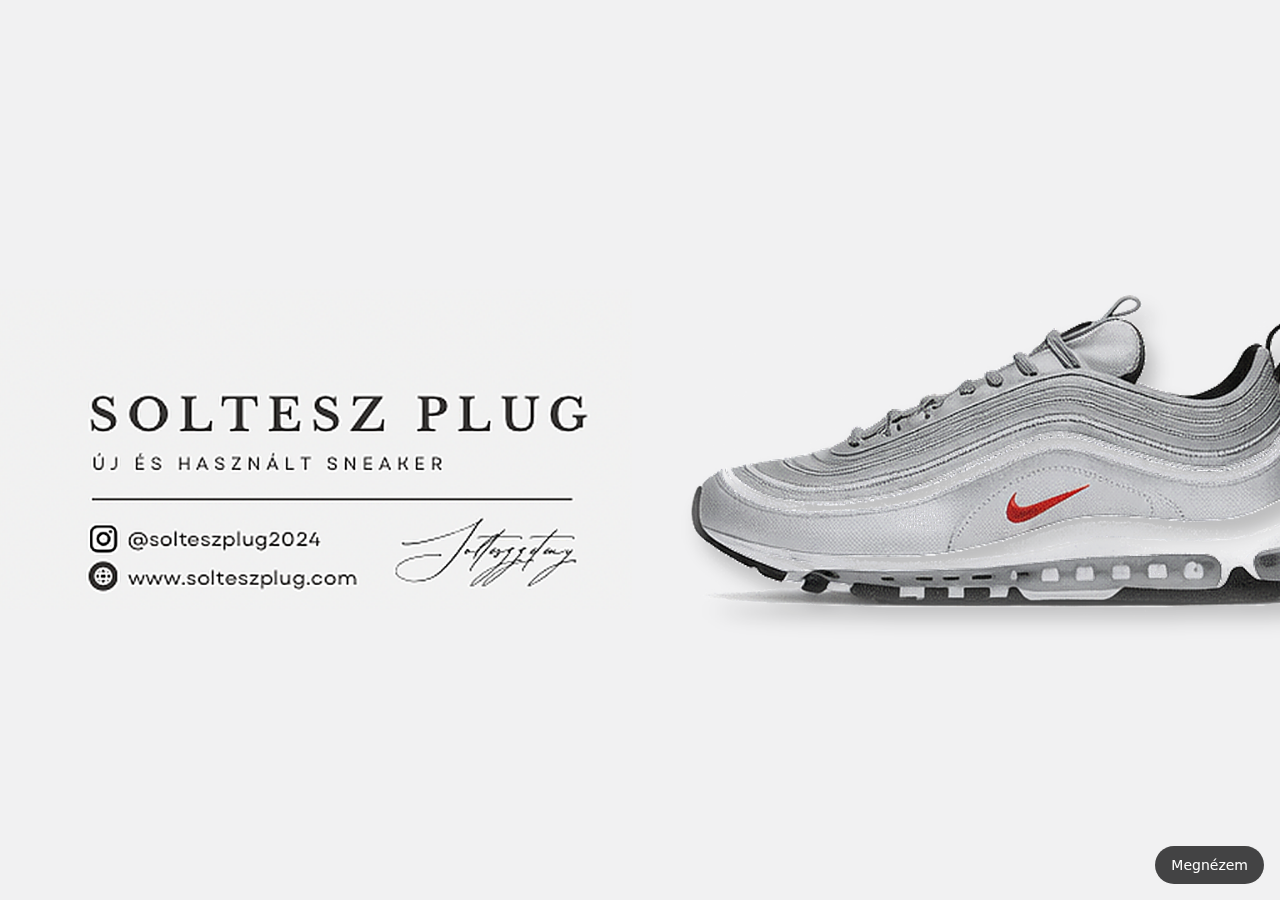
<file: index.html>
<!doctype html>
<html lang="hu">

<head>
    <meta charset="utf-8" />
    <meta name="viewport" content="width=device-width, initial-scale=1" />
    <title>Soltesz Plug</title>
    <style>
        html,
        body {
            height: 100%;
            margin: 0;
        }

        .hero {
            width: 100vw;
            height: 100vh;
            overflow: hidden;
            background: #f5f5f5;
        }

        .hero img {
            width: 100%;
            height: 100%;
            object-fit: cover;
            object-position: center;
            display: block;
        }

        /* Jobb alsó sarok link */
        .corner-link {
            position: fixed;
            right: 16px;
            bottom: 16px;
            z-index: 9999;

            padding: 12px 16px;
            border-radius: 999px;

            background: rgba(0, 0, 0, 0.72);
            color: #fff;
            text-decoration: none;
            font-family: system-ui, -apple-system, Segoe UI, Roboto, Arial, sans-serif;
            font-size: 14px;
            line-height: 1;

            backdrop-filter: blur(6px);
            -webkit-backdrop-filter: blur(6px);
        }

        .corner-link:hover {
            background: rgba(0, 0, 0, 0.85);
        }

        .corner-link:active {
            transform: translateY(1px);
        }

        /* Mobilon kicsit kisebb */
        @media (max-width: 480px) {
            .corner-link {
                right: 12px;
                bottom: 12px;
                padding: 10px 14px;
                font-size: 13px;
            }
        }
    </style>
</head>

<body>

    <a class="corner-link" href="fooldal.html">
        Megnézem
    </a>
    <div class="hero">
        <picture>
            <!-- Desktop / laptop -->
            <source media="(min-width: 1024px)" srcset="Image/laptop.png">

            <!-- Tablet -->
            <source media="(min-width: 768px)" srcset="Image/tabletes.png">

            <!-- Mobile (fallback) -->
            <img src="Image/bevezetos.png" alt="Soltesz Plug">
        </picture>
    </div>
</body>

</html>
</file>
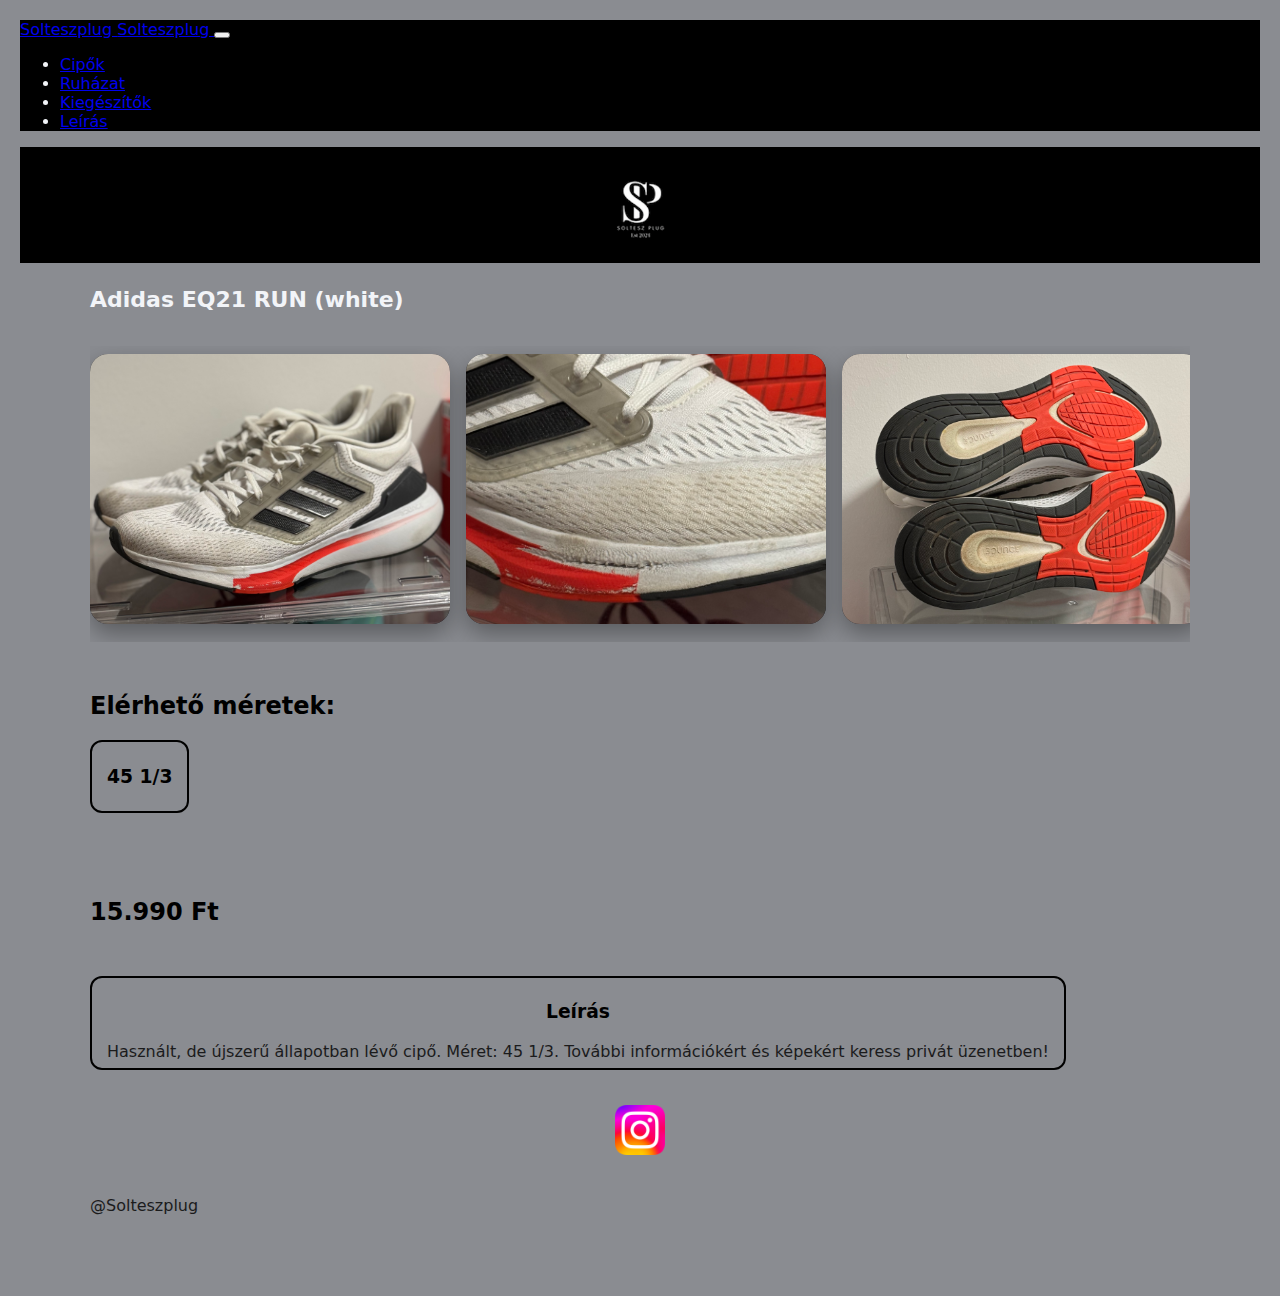
<file: adidas.html>
<html lang="en">

<head>
    <meta charset="UTF-8">
    <meta name="viewport" content="width=device-width, initial-scale=1.0">
    <title>Document</title>
    <link href="https://cdn.jsdelivr.net/npm/bootstrap@5.1.3/dist/css/bootstrap.min.css" rel="stylesheet"
        integrity="sha384-1BmE4kWBq78iYhFldvKuhfTAU6auU8tT94WrHftjDbrCEXSU1oBoqyl2QvZ6jIW3" crossorigin="anonymous">
    <link rel="stylesheet" href="balenci2.css">

    <style>
        :root {
            --gap: 16px;
            --card-radius: 18px;
        }

        body {
            margin: 0;
            font-family: system-ui, -apple-system, Segoe UI, Roboto, Arial, sans-serif;
            background: #8a8c91;
            color: #f2f4f8;
        }

        header {
            padding: 24px 18px 10px;
            max-width: 1100px;
            margin: 0 auto;
        }

        h1 {
            margin: 0 0 6px;
            font-size: 22px;
            font-weight: 700;
        }

        p {
            margin: 0;
            opacity: 0.8;
            line-height: 1.4;
        }

        /* A görgethető sáv */
        .scroller-wrap {
            max-width: 1100px;
            margin: 0 auto;
            padding: 18px;
        }

        .scroller {
            display: flex;
            gap: var(--gap);
            overflow-x: auto;
            padding: 8px 6px 18px;
            scroll-snap-type: x mandatory;
            -webkit-overflow-scrolling: touch;
            scrollbar-width: thin;
        }

        .scroller::-webkit-scrollbar {
            height: 10px;
        }

        .scroller::-webkit-scrollbar-thumb {
            background: rgba(255, 255, 255, .18);
            border-radius: 999px;
        }

        /* Képkártya */
        .card {
            flex: 0 0 auto;
            width: min(78vw, 360px);
            overflow: visible;
            aspect-ratio: 4 / 3;
            border-radius: var(--card-radius);
            overflow: hidden;
            position: relative;
            scroll-snap-align: start;
            background: #1b1f2a;
            box-shadow: 0 10px 25px rgba(0, 0, 0, .35);
        }

        .card img {
            width: 100%;
            height: 100%;
            object-fit: cover;
            display: block;
        }

        .desc-box {
            margin-top: 16px;
            border: 4px solid #111;
            padding: 16px;
            min-height: 180px;
            background: rgba(255, 255, 255, 0.08);
            /* ha szürke háttérre kell */
            color: #111;

        }

        /* Felirat (opcionális) */
        .caption {
            position: absolute;
            left: 12px;
            right: 12px;
            bottom: 12px;
            padding: 10px 12px;
            border-radius: 14px;
            background: linear-gradient(180deg, rgba(0, 0, 0, .0), rgba(0, 0, 0, .55));
            backdrop-filter: blur(6px);
            font-size: 14px;
            line-height: 1.25;
        }

        /* Kis segéd sor (nyilak) */
        .hint {
            max-width: 1100px;
            margin: 0 auto;
            padding: 0 18px 26px;
            opacity: .75;
            font-size: 13px;
        }

        /* “Lélegző” szél, hogy ne tapadjon */
        .scroller:before,
        .scroller:after {
            content: "";
            flex: 0 0 6px;
        }
    </style>
</head>

<body>
    <nav class="navbar navbar-expand-lg navbar-dark bg-brown" style="background-color: black">
        <div class="container">
            <a class="navbar-brand position-absolute top-50 start-50 translate-middle" href="#Termékek">
                Solteszplug
            </a>
            <a class="navbar-brand position-absolute top-50 start-50 translate-middle" href="fooldal.html">
                Solteszplug
            </a>
            <button class="navbar-toggler" type="button" data-bs-toggle="collapse" data-bs-target="#menu"
                aria-controls="menu" aria-expanded="false" aria-label="Menü megnyitása">
                <span class="navbar-toggler-icon"></span>
            </button>

            <div class="collapse navbar-collapse" id="menu">
                <ul class="navbar-nav me-auto mb-2 mb-lg-0">
                    <li class="nav-item"><a class="nav-link" href="#Cipők">Cipők</a></li>
                    <li class="nav-item"><a class="nav-link" href="#ruha">Ruházat</a></li>
                    <li class="nav-item"><a class="nav-link" href="#kieg">Kiegészítők</a></li>
                    <li class="nav-item"><a class="nav-link" href="#leiras">Leírás</a></li>

                </ul>
            </div>
        </div>
    </nav>

    <div class="borito">
        <img src="Image/logo5.png" alt="logo">
    </div>

    <header>
        <h1>Adidas EQ21 RUN (white)</h1>
    </header>

    <div class="scroller-wrap">
        <div class="scroller">
            <div class="card">
                <a href=""><img src="Image/IMG_69.jpeg" alt="Kép 1"></a>
            </div>

            <div class="card">
                <img src="Image/IMG_67.jpeg" alt="Kép 2">
            </div>

            <div class="card">
                <img src="Image/IMG_66.jpeg" alt="Kép 2">
            </div>

            <div class="card">
                <img src="Image/IMG_65.jpeg" alt="Kép 2">
            </div>
        </div> <!-- /scroller -->

        <div id="leiras">
            <h2 class="meretezes">Elérhető méretek:</h2>
            <div class="container">
                <div class="meretek">
                    <h3>45 1/3</h3>
                </div>
            </div>
        </div>

        <h2 class="meretezes">15.990 Ft</h2>

        <div id="leiras">
            <h2 class="meretezes"></h2>
            <div class="container">
                <div class="meretek">
                    <h3>Leírás</h3>
                    <p>Használt, de újszerű állapotban lévő cipő. Méret: 45 1/3.
                        További információkért és képekért keress privát üzenetben!</p>
                </div>
                <divn class="row">
                    <div class="col-6 col-md-4 col-lg-3">
                        <div class="logos">
                            <a href="https://www.instagram.com/direct/t/17844294306080733">
                                <img src="Image/Instagram.svg.png" alt="instagram link">
                            </a>
                        </div>
                    </div>

                    <div class="col-6 col-md-4 col-lg-3">
                        <div class="nevek">
                            <p>@Solteszplug</p>


                        </div>
                    </div>

            </div>

        </div>
    </div>
    <script src="https://cdn.jsdelivr.net/npm/bootstrap@5.1.3/dist/js/bootstrap.bundle.min.js"
        integrity="sha384-ka7Sk0Gln4gmtz2MlQnikT1wXgYsOg+OMhuP+IlRH9sENBO0LRn5q+8nbTov4+1p"
        crossorigin="anonymous"></script>
</body>

</html>
</file>
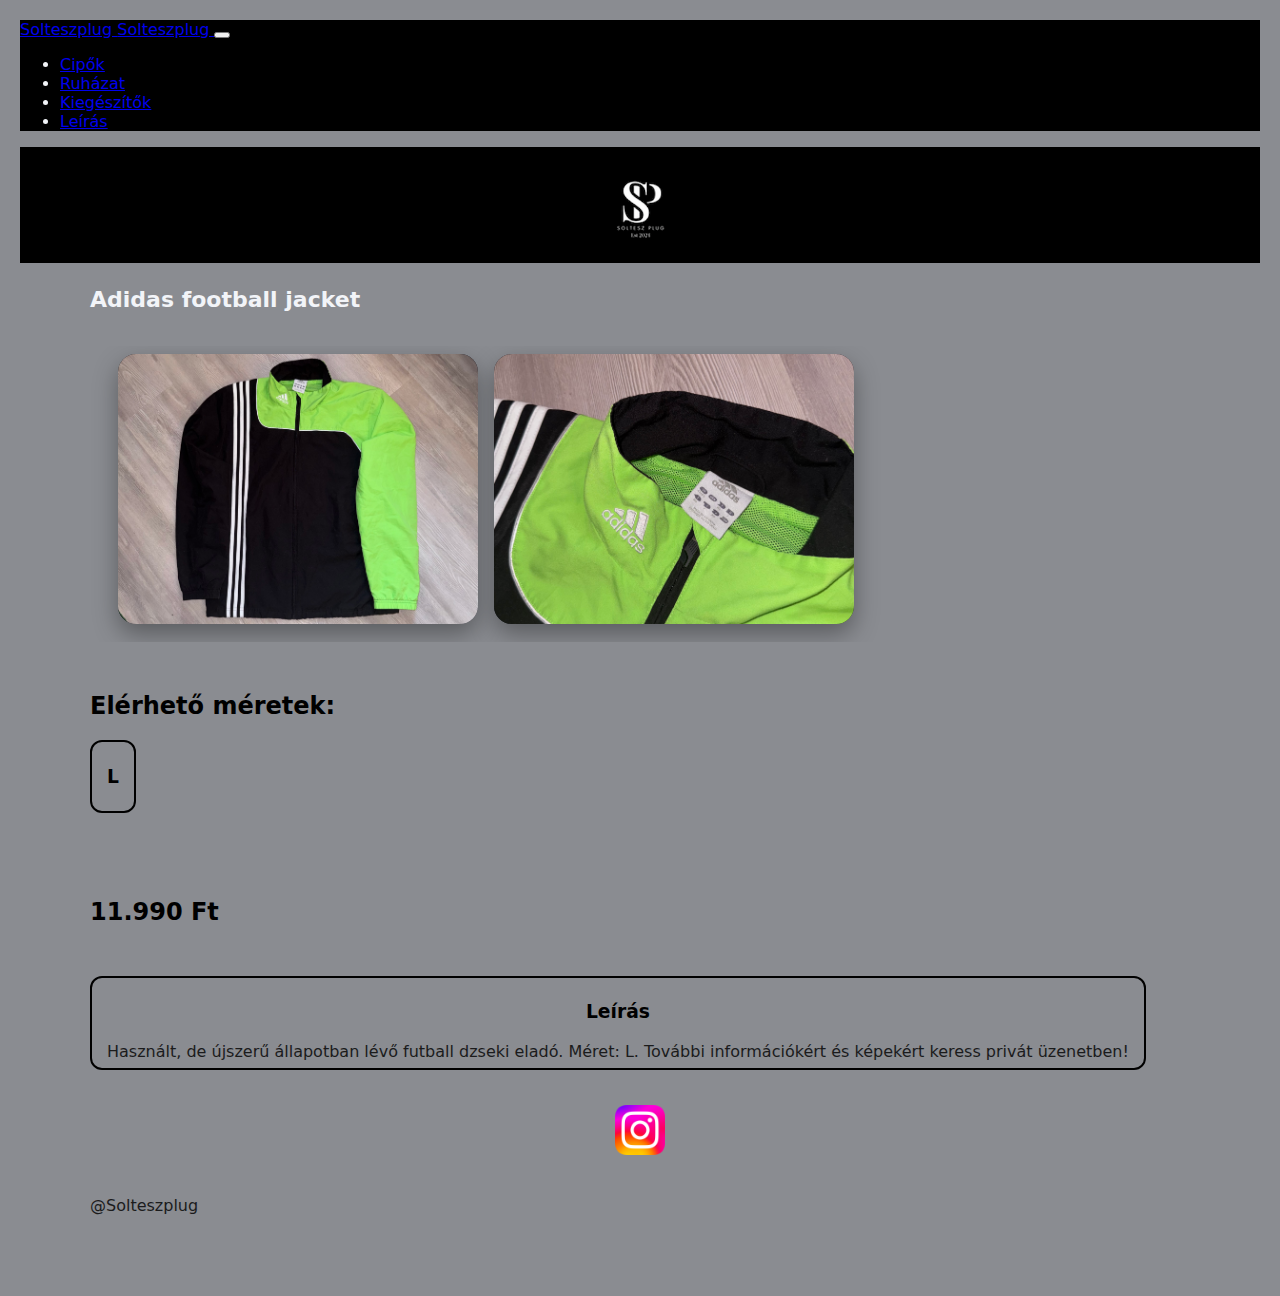
<file: adidas2.html>
<html lang="en">

<head>
    <meta charset="UTF-8">
    <meta name="viewport" content="width=device-width, initial-scale=1.0">
    <title>Document</title>
    <link href="https://cdn.jsdelivr.net/npm/bootstrap@5.1.3/dist/css/bootstrap.min.css" rel="stylesheet"
        integrity="sha384-1BmE4kWBq78iYhFldvKuhfTAU6auU8tT94WrHftjDbrCEXSU1oBoqyl2QvZ6jIW3" crossorigin="anonymous">
    <link rel="stylesheet" href="adidas2.css">

    <style>
        :root {
            --gap: 16px;
            --card-radius: 18px;
        }

        body {
            margin: 0;
            font-family: system-ui, -apple-system, Segoe UI, Roboto, Arial, sans-serif;
            background: #8a8c91;
            color: #f2f4f8;
        }

        header {
            padding: 24px 18px 10px;
            max-width: 1100px;
            margin: 0 auto;
        }

        h1 {
            margin: 0 0 6px;
            font-size: 22px;
            font-weight: 700;
        }

        p {
            margin: 0;
            opacity: 0.8;
            line-height: 1.4;
        }

        /* A görgethető sáv */
        .scroller-wrap {
            max-width: 1100px;
            margin: 0 auto;
            padding: 18px;
        }

        .scroller {
            display: flex;
            gap: var(--gap);
            overflow-x: auto;
            padding: 8px 6px 18px;
            scroll-snap-type: x mandatory;
            -webkit-overflow-scrolling: touch;
            scrollbar-width: thin;
        }

        .scroller::-webkit-scrollbar {
            height: 10px;
        }

        .scroller::-webkit-scrollbar-thumb {
            background: rgba(255, 255, 255, .18);
            border-radius: 999px;
        }

        /* Képkártya */
        .card {
            flex: 0 0 auto;
            width: min(78vw, 360px);
            overflow: visible;
            aspect-ratio: 4 / 3;
            border-radius: var(--card-radius);
            overflow: hidden;
            position: relative;
            scroll-snap-align: start;
            background: #1b1f2a;
            box-shadow: 0 10px 25px rgba(0, 0, 0, .35);
        }

        .card img {
            width: 100%;
            height: 100%;
            object-fit: cover;
            display: block;
        }

        .desc-box {
            margin-top: 16px;
            border: 4px solid #111;
            padding: 16px;
            min-height: 180px;
            background: rgba(255, 255, 255, 0.08);
            /* ha szürke háttérre kell */
            color: #111;

        }

        /* Felirat (opcionális) */
        .caption {
            position: absolute;
            left: 12px;
            right: 12px;
            bottom: 12px;
            padding: 10px 12px;
            border-radius: 14px;
            background: linear-gradient(180deg, rgba(0, 0, 0, .0), rgba(0, 0, 0, .55));
            backdrop-filter: blur(6px);
            font-size: 14px;
            line-height: 1.25;
        }

        /* Kis segéd sor (nyilak) */
        .hint {
            max-width: 1100px;
            margin: 0 auto;
            padding: 0 18px 26px;
            opacity: .75;
            font-size: 13px;
        }

        /* “Lélegző” szél, hogy ne tapadjon */
        .scroller:before,
        .scroller:after {
            content: "";
            flex: 0 0 6px;
        }
    </style>
</head>

<body>
    <nav class="navbar navbar-expand-lg navbar-dark bg-brown" style="background-color: black">
        <div class="container">
            <a class="navbar-brand position-absolute top-50 start-50 translate-middle" href="#Termékek">
                Solteszplug
            </a>
            <a class="navbar-brand position-absolute top-50 start-50 translate-middle" href="fooldal.html">
                Solteszplug
            </a>
            <button class="navbar-toggler" type="button" data-bs-toggle="collapse" data-bs-target="#menu"
                aria-controls="menu" aria-expanded="false" aria-label="Menü megnyitása">
                <span class="navbar-toggler-icon"></span>
            </button>

            <div class="collapse navbar-collapse" id="menu">
                <ul class="navbar-nav me-auto mb-2 mb-lg-0">
                    <li class="nav-item"><a class="nav-link" href="#Cipők">Cipők</a></li>
                    <li class="nav-item"><a class="nav-link" href="#ruha">Ruházat</a></li>
                    <li class="nav-item"><a class="nav-link" href="#kieg">Kiegészítők</a></li>
                    <li class="nav-item"><a class="nav-link" href="#leiras">Leírás</a></li>

                </ul>
            </div>
        </div>
    </nav>

    <div class="borito">
        <img src="Image/logo5.png" alt="logo">
    </div>

    <header>
        <h1>Adidas football jacket</h1>
    </header>

    <div class="scroller-wrap">
        <div class="scroller">
            <div class="card">
                <a href=""><img src="Image/IMG_6405.jpeg" alt="Kép 1"></a>
            </div>

            <div class="card">
                <img src="Image/IMG_6406.jpeg" alt="Kép 2">
            </div>
        </div> <!-- /scroller -->

        <div id="leiras">
            <h2 class="meretezes">Elérhető méretek:</h2>
            <div class="container">
                <div class="meretek">
                    <h3>L</h3>
                </div>
            </div>
        </div>

        <h2 class="meretezes">11.990 Ft</h2>

        <div id="leiras">
            <h2 class="meretezes"></h2>
            <div class="container">
                <div class="meretek">
                    <h3>Leírás</h3>
                    <p>Használt, de újszerű állapotban lévő futball dzseki eladó. Méret: L. További információkért és képekért keress privát üzenetben!</p>
                </div>
                <divn class="row">
                    <div class="col-6 col-md-4 col-lg-3">
                        <div class="logos">
                            <a href="https://www.instagram.com/direct/t/17844294306080733">
                                <img src="Image/Instagram.svg.png" alt="instagram link">
                            </a>
                        </div>
                    </div>

                    <div class="col-6 col-md-4 col-lg-3">
                        <div class="nevek">
                            <p>@Solteszplug</p>


                        </div>
                    </div>

            </div>

        </div>
    </div>
    <script src="https://cdn.jsdelivr.net/npm/bootstrap@5.1.3/dist/js/bootstrap.bundle.min.js"
        integrity="sha384-ka7Sk0Gln4gmtz2MlQnikT1wXgYsOg+OMhuP+IlRH9sENBO0LRn5q+8nbTov4+1p"
        crossorigin="anonymous"></script>
</body>

</html>
</html>
</file>
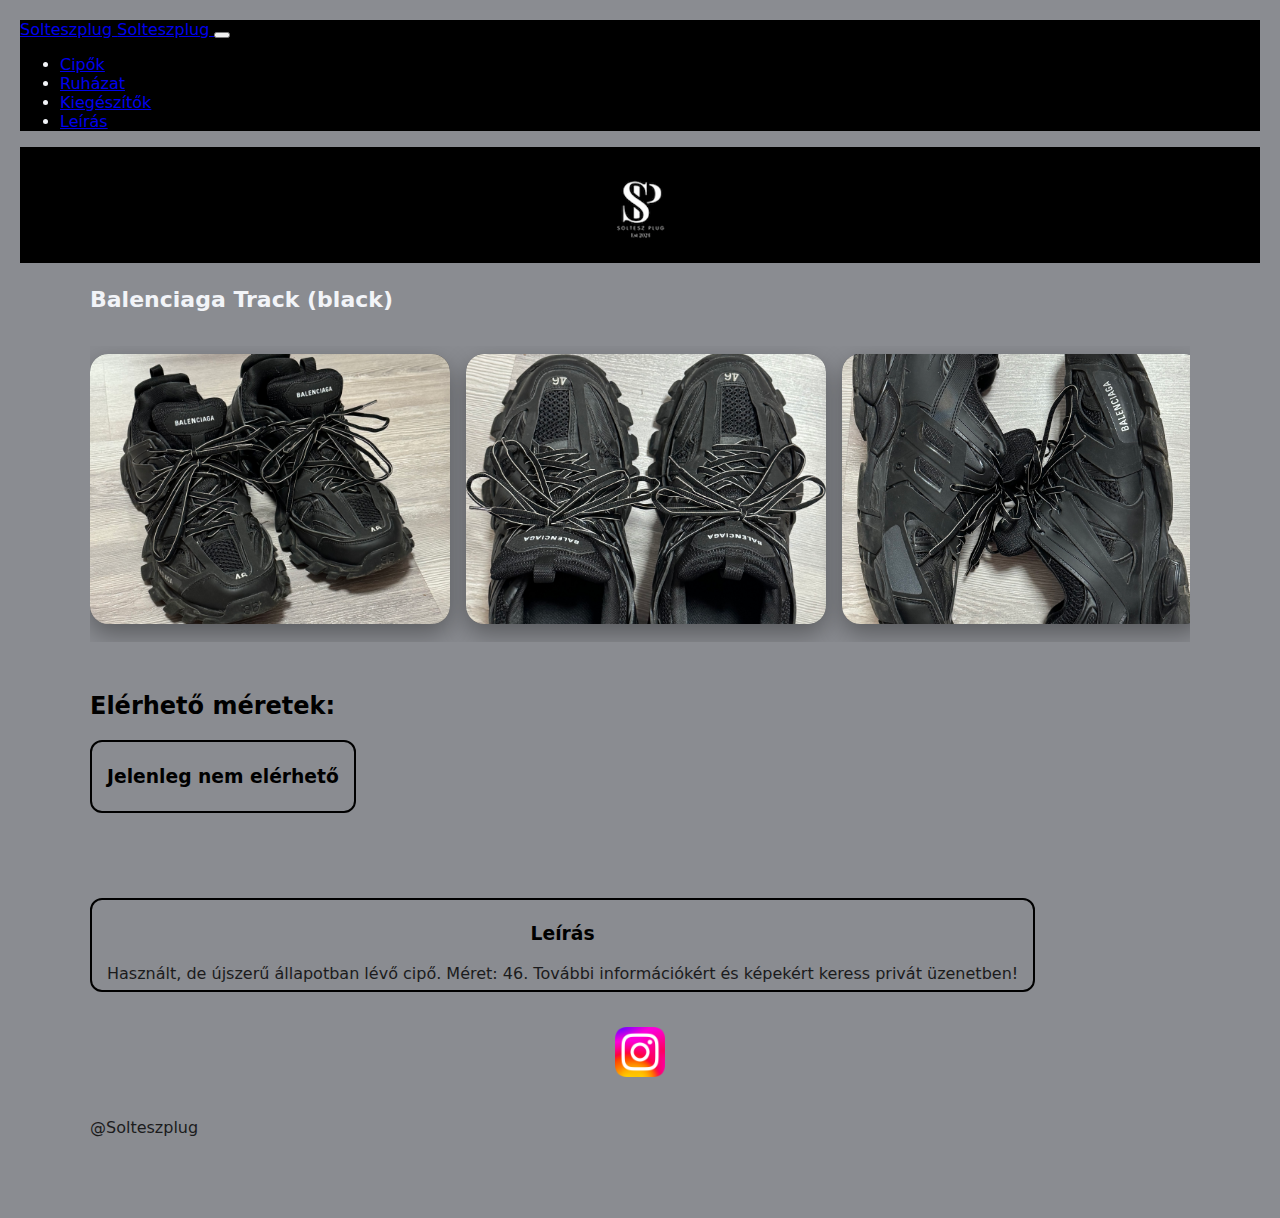
<file: balenciaga.html>
<html lang="en">

<head>
    <meta charset="UTF-8">
    <meta name="viewport" content="width=device-width, initial-scale=1.0">
    <title>Document</title>
    <link href="https://cdn.jsdelivr.net/npm/bootstrap@5.1.3/dist/css/bootstrap.min.css" rel="stylesheet"
        integrity="sha384-1BmE4kWBq78iYhFldvKuhfTAU6auU8tT94WrHftjDbrCEXSU1oBoqyl2QvZ6jIW3" crossorigin="anonymous">
    <link rel="stylesheet" href="balenci.css">

    <style>
        :root {
            --gap: 16px;
            --card-radius: 18px;
        }

        body {
            margin: 0;
            font-family: system-ui, -apple-system, Segoe UI, Roboto, Arial, sans-serif;
            background: #8a8c91;
            color: #f2f4f8;
        }

        header {
            padding: 24px 18px 10px;
            max-width: 1100px;
            margin: 0 auto;
        }

        h1 {
            margin: 0 0 6px;
            font-size: 22px;
            font-weight: 700;
        }

        p {
            margin: 0;
            opacity: 0.8;
            line-height: 1.4;
        }

        /* A görgethető sáv */
        .scroller-wrap {
            max-width: 1100px;
            margin: 0 auto;
            padding: 18px;
        }

        .scroller {
            display: flex;
            gap: var(--gap);
            overflow-x: auto;
            padding: 8px 6px 18px;
            scroll-snap-type: x mandatory;
            -webkit-overflow-scrolling: touch;
            scrollbar-width: thin;
        }

        .scroller::-webkit-scrollbar {
            height: 10px;
        }

        .scroller::-webkit-scrollbar-thumb {
            background: rgba(255, 255, 255, .18);
            border-radius: 999px;
        }

        /* Képkártya */
        .card {
            flex: 0 0 auto;
            width: min(78vw, 360px);
            overflow: visible;
            aspect-ratio: 4 / 3;
            border-radius: var(--card-radius);
            overflow: hidden;
            position: relative;
            scroll-snap-align: start;
            background: #1b1f2a;
            box-shadow: 0 10px 25px rgba(0, 0, 0, .35);
        }

        .card img {
            width: 100%;
            height: 100%;
            object-fit: cover;
            display: block;
        }

        .desc-box {
            margin-top: 16px;
            border: 4px solid #111;
            padding: 16px;
            min-height: 180px;
            background: rgba(255, 255, 255, 0.08);
            /* ha szürke háttérre kell */
            color: #111;

        }

        /* Felirat (opcionális) */
        .caption {
            position: absolute;
            left: 12px;
            right: 12px;
            bottom: 12px;
            padding: 10px 12px;
            border-radius: 14px;
            background: linear-gradient(180deg, rgba(0, 0, 0, .0), rgba(0, 0, 0, .55));
            backdrop-filter: blur(6px);
            font-size: 14px;
            line-height: 1.25;
        }

        /* Kis segéd sor (nyilak) */
        .hint {
            max-width: 1100px;
            margin: 0 auto;
            padding: 0 18px 26px;
            opacity: .75;
            font-size: 13px;
        }

        /* “Lélegző” szél, hogy ne tapadjon */
        .scroller:before,
        .scroller:after {
            content: "";
            flex: 0 0 6px;
        }
    </style>
</head>

<body>
    <nav class="navbar navbar-expand-lg navbar-dark bg-brown" style="background-color: black">
        <div class="container">
            <a class="navbar-brand position-absolute top-50 start-50 translate-middle" href="#Termékek">
                Solteszplug
            </a>
            <a class="navbar-brand position-absolute top-50 start-50 translate-middle" href="fooldal.html">
                Solteszplug
            </a>
            <button class="navbar-toggler" type="button" data-bs-toggle="collapse" data-bs-target="#menu"
                aria-controls="menu" aria-expanded="false" aria-label="Menü megnyitása">
                <span class="navbar-toggler-icon"></span>
            </button>

            <div class="collapse navbar-collapse" id="menu">
                <ul class="navbar-nav me-auto mb-2 mb-lg-0">
                    <li class="nav-item"><a class="nav-link" href="#Cipők">Cipők</a></li>
                    <li class="nav-item"><a class="nav-link" href="#ruha">Ruházat</a></li>
                    <li class="nav-item"><a class="nav-link" href="#kieg">Kiegészítők</a></li>
                    <li class="nav-item"><a class="nav-link" href="#leiras">Leírás</a></li>

                </ul>
            </div>
        </div>
    </nav>

    <div class="borito">
        <img src="Image/logo5.png" alt="logo">
    </div>

    <header>
        <h1>Balenciaga Track (black)</h1>
    </header>

    <div class="scroller-wrap">
        <div class="scroller">
            <div class="card">
                <a href=""><img src="Image/IMG_605.jpeg" alt="Kép 1"></a>
            </div>

            <div class="card">
                <img src="Image/IMG_6053.jpeg" alt="Kép 2">
            </div>

            <div class="card">
                <img src="Image/IMG_6054.jpeg" alt="Kép 2">
            </div>
        </div> <!-- /scroller -->

        <div id="leiras">
            <h2 class="meretezes">Elérhető méretek:</h2>
            <div class="container">
                <div class="meretek">
                    <h3>Jelenleg nem elérhető</h3>
                </div>
            </div>
        </div>

        <div id="leiras">
            <h2 class="meretezes"></h2>
            <div class="container">
                <div class="meretek">
                    <h3>Leírás</h3>
                    <p>Használt, de újszerű állapotban lévő cipő. Méret: 46.
                        További információkért és képekért keress privát üzenetben!</p>
                </div>
                <divn class="row">
                    <div class="col-6 col-md-4 col-lg-3">
                        <div class="logos">
                            <a href="https://www.instagram.com/direct/t/17844294306080733">
                                <img src="Image/Instagram.svg.png" alt="instagram link">
                            </a>
                        </div>
                    </div>

                    <div class="col-6 col-md-4 col-lg-3">
                        <div class="nevek">
                            <p>@Solteszplug</p>


                        </div>
                    </div>
                </div>
            </div>

        </div>
    </div>
    <script src="https://cdn.jsdelivr.net/npm/bootstrap@5.1.3/dist/js/bootstrap.bundle.min.js"
        integrity="sha384-ka7Sk0Gln4gmtz2MlQnikT1wXgYsOg+OMhuP+IlRH9sENBO0LRn5q+8nbTov4+1p"
        crossorigin="anonymous"></script>
</body>

</html>
</file>
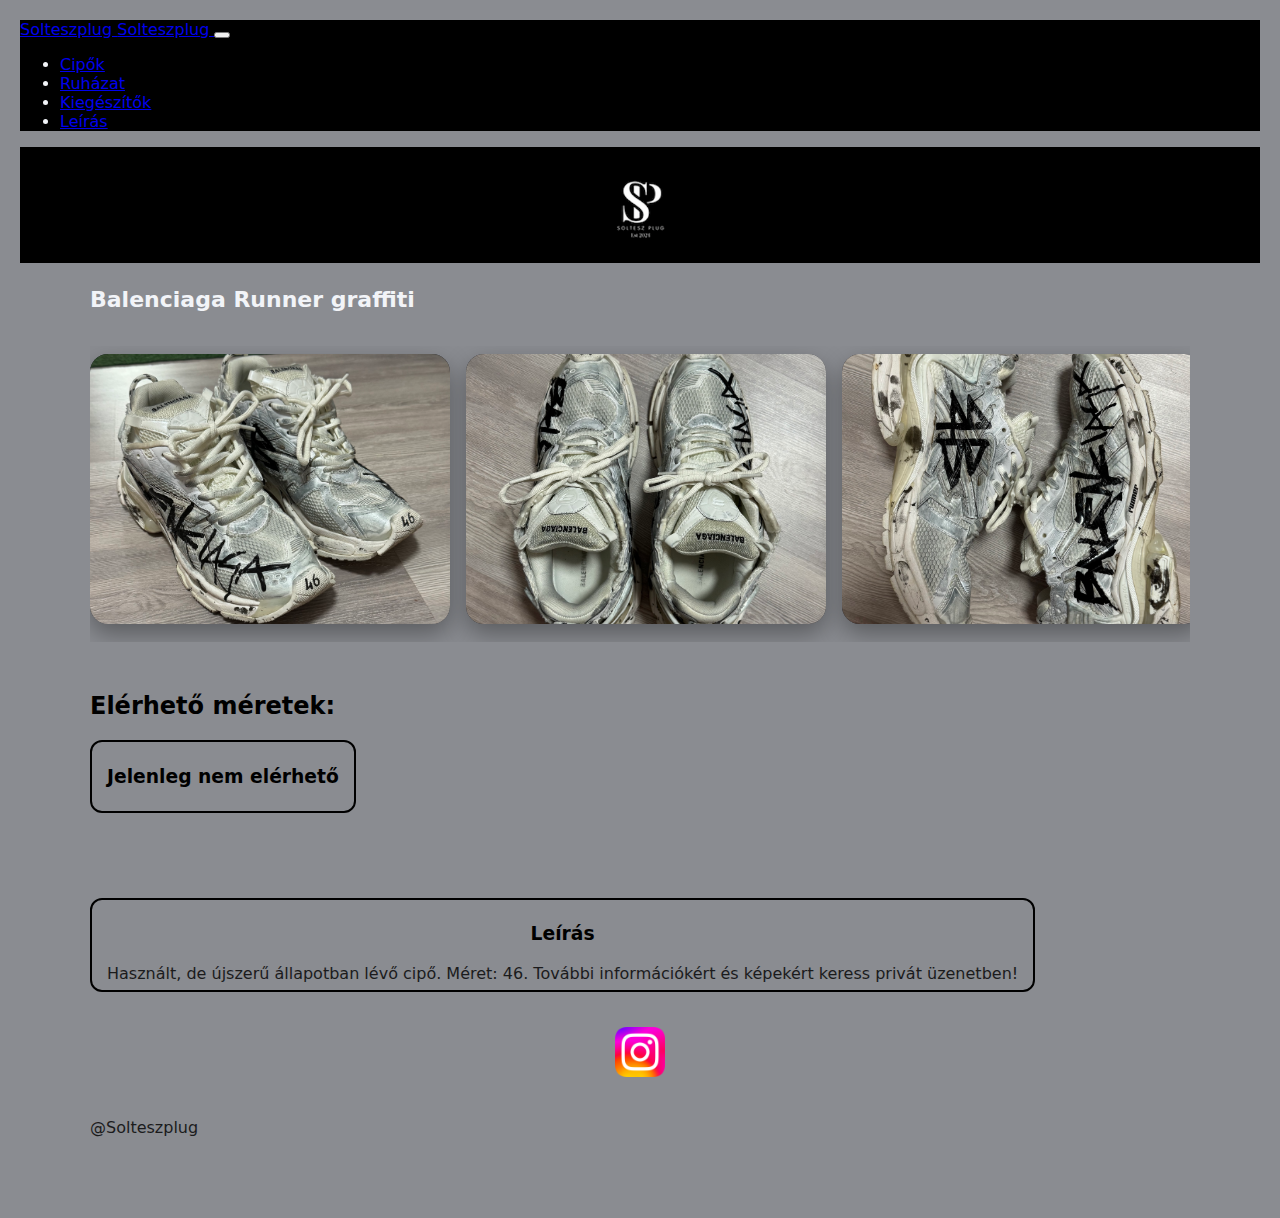
<file: balenciagagrffiti.html>
<html lang="en">

<head>
    <meta charset="UTF-8">
    <meta name="viewport" content="width=device-width, initial-scale=1.0">
    <title>Document</title>
    <link href="https://cdn.jsdelivr.net/npm/bootstrap@5.1.3/dist/css/bootstrap.min.css" rel="stylesheet"
        integrity="sha384-1BmE4kWBq78iYhFldvKuhfTAU6auU8tT94WrHftjDbrCEXSU1oBoqyl2QvZ6jIW3" crossorigin="anonymous">
    <link rel="stylesheet" href="balenci2.css">

    <style>
        :root {
            --gap: 16px;
            --card-radius: 18px;
        }

        body {
            margin: 0;
            font-family: system-ui, -apple-system, Segoe UI, Roboto, Arial, sans-serif;
            background: #8a8c91;
            color: #f2f4f8;
        }

        header {
            padding: 24px 18px 10px;
            max-width: 1100px;
            margin: 0 auto;
        }

        h1 {
            margin: 0 0 6px;
            font-size: 22px;
            font-weight: 700;
        }

        p {
            margin: 0;
            opacity: 0.8;
            line-height: 1.4;
        }

        /* A görgethető sáv */
        .scroller-wrap {
            max-width: 1100px;
            margin: 0 auto;
            padding: 18px;
        }

        .scroller {
            display: flex;
            gap: var(--gap);
            overflow-x: auto;
            padding: 8px 6px 18px;
            scroll-snap-type: x mandatory;
            -webkit-overflow-scrolling: touch;
            scrollbar-width: thin;
        }

        .scroller::-webkit-scrollbar {
            height: 10px;
        }

        .scroller::-webkit-scrollbar-thumb {
            background: rgba(255, 255, 255, .18);
            border-radius: 999px;
        }

        /* Képkártya */
        .card {
            flex: 0 0 auto;
            width: min(78vw, 360px);
            overflow: visible;
            aspect-ratio: 4 / 3;
            border-radius: var(--card-radius);
            overflow: hidden;
            position: relative;
            scroll-snap-align: start;
            background: #1b1f2a;
            box-shadow: 0 10px 25px rgba(0, 0, 0, .35);
        }

        .card img {
            width: 100%;
            height: 100%;
            object-fit: cover;
            display: block;
        }

        .desc-box {
            margin-top: 16px;
            border: 4px solid #111;
            padding: 16px;
            min-height: 180px;
            background: rgba(255, 255, 255, 0.08);
            /* ha szürke háttérre kell */
            color: #111;

        }

        /* Felirat (opcionális) */
        .caption {
            position: absolute;
            left: 12px;
            right: 12px;
            bottom: 12px;
            padding: 10px 12px;
            border-radius: 14px;
            background: linear-gradient(180deg, rgba(0, 0, 0, .0), rgba(0, 0, 0, .55));
            backdrop-filter: blur(6px);
            font-size: 14px;
            line-height: 1.25;
        }

        /* Kis segéd sor (nyilak) */
        .hint {
            max-width: 1100px;
            margin: 0 auto;
            padding: 0 18px 26px;
            opacity: .75;
            font-size: 13px;
        }

        /* “Lélegző” szél, hogy ne tapadjon */
        .scroller:before,
        .scroller:after {
            content: "";
            flex: 0 0 6px;
        }
    </style>
</head>

<body>
    <nav class="navbar navbar-expand-lg navbar-dark bg-brown" style="background-color: black">
        <div class="container">
            <a class="navbar-brand position-absolute top-50 start-50 translate-middle" href="#Termékek">
                Solteszplug
            </a>
            <a class="navbar-brand position-absolute top-50 start-50 translate-middle" href="fooldal.html">
                Solteszplug
            </a>
            <button class="navbar-toggler" type="button" data-bs-toggle="collapse" data-bs-target="#menu"
                aria-controls="menu" aria-expanded="false" aria-label="Menü megnyitása">
                <span class="navbar-toggler-icon"></span>
            </button>

            <div class="collapse navbar-collapse" id="menu">
                <ul class="navbar-nav me-auto mb-2 mb-lg-0">
                    <li class="nav-item"><a class="nav-link" href="#Cipők">Cipők</a></li>
                    <li class="nav-item"><a class="nav-link" href="#ruha">Ruházat</a></li>
                    <li class="nav-item"><a class="nav-link" href="#kieg">Kiegészítők</a></li>
                    <li class="nav-item"><a class="nav-link" href="#leiras">Leírás</a></li>

                </ul>
            </div>
        </div>
    </nav>

    <div class="borito">
        <img src="Image/logo5.png" alt="logo">
    </div>

    <header>
        <h1>Balenciaga Runner graffiti</h1>
    </header>

    <div class="scroller-wrap">
        <div class="scroller">
            <div class="card">
                <a href=""><img src="Image/IMG_6055.jpeg" alt="Kép 1"></a>
            </div>

            <div class="card">
                <img src="Image/IMG_6056.jpeg" alt="Kép 2">
            </div>

            <div class="card">
                <img src="Image/IMG_6057.jpeg" alt="Kép 2">
            </div>
        </div> <!-- /scroller -->

        <div id="leiras">
            <h2 class="meretezes">Elérhető méretek:</h2>
            <div class="container">
                <div class="meretek">
                    <h3>Jelenleg nem elérhető</h3>
                </div>
            </div>
        </div>

        <div id="leiras">
            <h2 class="meretezes"></h2>
            <div class="container">
                <div class="meretek">
                    <h3>Leírás</h3>
                    <p>Használt, de újszerű állapotban lévő cipő. Méret: 46.
                        További információkért és képekért keress privát üzenetben!</p>
                </div>
                <divn class="row">
                    <div class="col-6 col-md-4 col-lg-3">
                        <div class="logos">
                            <a href="https://www.instagram.com/direct/t/17844294306080733">
                                <img src="Image/Instagram.svg.png" alt="instagram link">
                            </a>
                        </div>
                    </div>

                    <div class="col-6 col-md-4 col-lg-3">
                        <div class="nevek">
                            <p>@Solteszplug</p>


                        </div>
                    </div>

            </div>

        </div>
    </div>
    <script src="https://cdn.jsdelivr.net/npm/bootstrap@5.1.3/dist/js/bootstrap.bundle.min.js"
        integrity="sha384-ka7Sk0Gln4gmtz2MlQnikT1wXgYsOg+OMhuP+IlRH9sENBO0LRn5q+8nbTov4+1p"
        crossorigin="anonymous"></script>
</body>

</html>
</file>
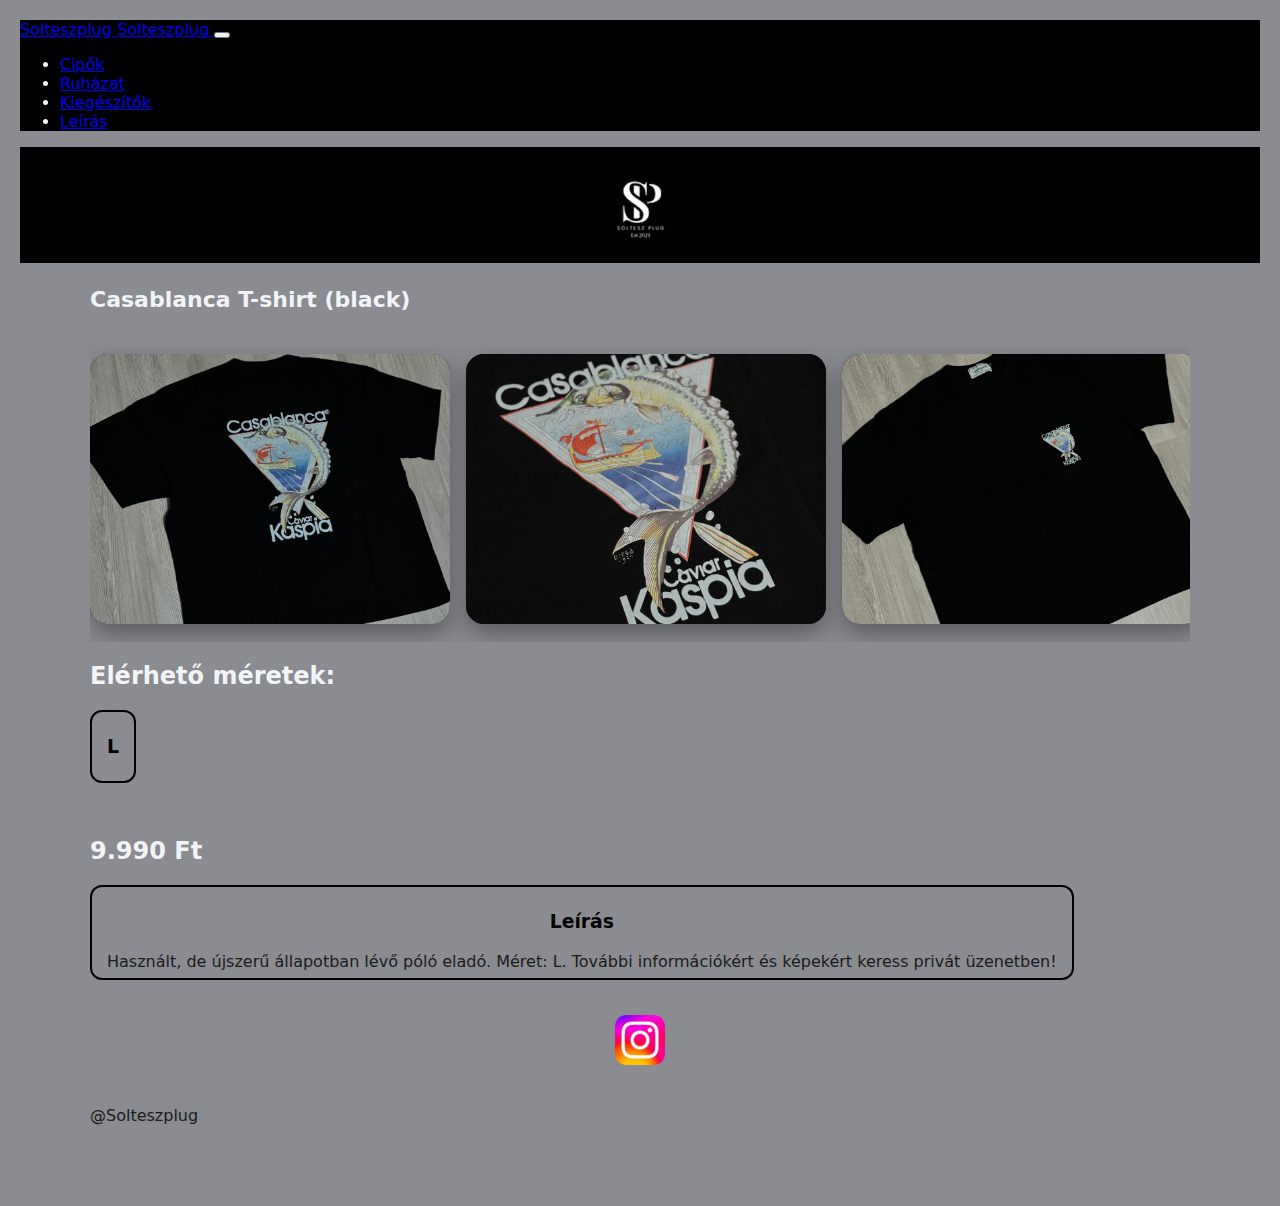
<file: casablanca.html>
<html lang="en">

<head>
    <meta charset="UTF-8">
    <meta name="viewport" content="width=device-width, initial-scale=1.0">
    <title>Document</title>
    <link href="https://cdn.jsdelivr.net/npm/bootstrap@5.1.3/dist/css/bootstrap.min.css" rel="stylesheet"
        integrity="sha384-1BmE4kWBq78iYhFldvKuhfTAU6auU8tT94WrHftjDbrCEXSU1oBoqyl2QvZ6jIW3" crossorigin="anonymous">
    <link rel="stylesheet" href="casablanca.css">

    <style>
        :root {
            --gap: 16px;
            --card-radius: 18px;
        }

        body {
            margin: 0;
            font-family: system-ui, -apple-system, Segoe UI, Roboto, Arial, sans-serif;
            background: #8a8c91;
            color: #f2f4f8;
        }

        header {
            padding: 24px 18px 10px;
            max-width: 1100px;
            margin: 0 auto;
        }

        h1 {
            margin: 0 0 6px;
            font-size: 22px;
            font-weight: 700;
        }

        p {
            margin: 0;
            opacity: 0.8;
            line-height: 1.4;
        }

        /* A görgethető sáv */
        .scroller-wrap {
            max-width: 1100px;
            margin: 0 auto;
            padding: 18px;
        }

        .scroller {
            display: flex;
            gap: var(--gap);
            overflow-x: auto;
            padding: 8px 6px 18px;
            scroll-snap-type: x mandatory;
            -webkit-overflow-scrolling: touch;
            scrollbar-width: thin;
        }

        .scroller::-webkit-scrollbar {
            height: 10px;
        }

        .scroller::-webkit-scrollbar-thumb {
            background: rgba(255, 255, 255, .18);
            border-radius: 999px;
        }

        /* Képkártya */
        .card {
            flex: 0 0 auto;
            width: min(78vw, 360px);
            overflow: visible;
            aspect-ratio: 4 / 3;
            border-radius: var(--card-radius);
            overflow: hidden;
            position: relative;
            scroll-snap-align: start;
            background: #1b1f2a;
            box-shadow: 0 10px 25px rgba(0, 0, 0, .35);
        }

        .card img {
            width: 100%;
            height: 100%;
            object-fit: cover;
            display: block;
        }

        .desc-box {
            margin-top: 16px;
            border: 4px solid #111;
            padding: 16px;
            min-height: 180px;
            background: rgba(255, 255, 255, 0.08);
            /* ha szürke háttérre kell */
            color: #111;

        }

        /* Felirat (opcionális) */
        .caption {
            position: absolute;
            left: 12px;
            right: 12px;
            bottom: 12px;
            padding: 10px 12px;
            border-radius: 14px;
            background: linear-gradient(180deg, rgba(0, 0, 0, .0), rgba(0, 0, 0, .55));
            backdrop-filter: blur(6px);
            font-size: 14px;
            line-height: 1.25;
        }

        /* Kis segéd sor (nyilak) */
        .hint {
            max-width: 1100px;
            margin: 0 auto;
            padding: 0 18px 26px;
            opacity: .75;
            font-size: 13px;
        }

        /* “Lélegző” szél, hogy ne tapadjon */
        .scroller:before,
        .scroller:after {
            content: "";
            flex: 0 0 6px;
        }
    </style>
</head>

<body>
    <nav class="navbar navbar-expand-lg navbar-dark bg-brown" style="background-color: black">
        <div class="container">
            <a class="navbar-brand position-absolute top-50 start-50 translate-middle" href="#Termékek">
                Solteszplug
            </a>
            <a class="navbar-brand position-absolute top-50 start-50 translate-middle" href="fooldal.html">
                Solteszplug
            </a>
            <button class="navbar-toggler" type="button" data-bs-toggle="collapse" data-bs-target="#menu"
                aria-controls="menu" aria-expanded="false" aria-label="Menü megnyitása">
                <span class="navbar-toggler-icon"></span>
            </button>

            <div class="collapse navbar-collapse" id="menu">
                <ul class="navbar-nav me-auto mb-2 mb-lg-0">
                    <li class="nav-item"><a class="nav-link" href="#Cipők">Cipők</a></li>
                    <li class="nav-item"><a class="nav-link" href="#ruha">Ruházat</a></li>
                    <li class="nav-item"><a class="nav-link" href="#kieg">Kiegészítők</a></li>
                    <li class="nav-item"><a class="nav-link" href="#leiras">Leírás</a></li>

                </ul>
            </div>
        </div>
    </nav>

    <div class="borito">
        <img src="Image/logo5.png" alt="logo">
    </div>

    <header>
        <h1>Casablanca T-shirt (black)</h1>
    </header>

    <div class="scroller-wrap">
        <div class="scroller">
            <div class="card">
                <a href=""><img src="Image/IMG_637.jpeg" alt="Kép 1"></a>
            </div>

            <div class="card">
                <img src="Image/IMG_638.jpeg" alt="Kép 2">
            </div>

            <div class="card">
                <img src="Image/IMG_639.jpeg" alt="Kép 2">
            </div>
        </div> <!-- /scroller -->

        <div id="leiras">
            <h2 class="meretezes">Elérhető méretek:</h2>
            <div class="container">
                <div class="meretek">
                    <h3>L</h3>
                </div>
            </div>
        </div>

        <h2 class="meretezes">9.990 Ft</h2>

        <div id="leiras">
            <h2 class="meretezes"></h2>
            <div class="container">
                <div class="meretek">
                    <h3>Leírás</h3>
                    <p>Használt, de újszerű állapotban lévő póló eladó. Méret: L. További információkért és képekért keress privát üzenetben!</p>
                </div>
                <divn class="row">
                    <div class="col-6 col-md-4 col-lg-3">
                        <div class="logos">
                            <a href="https://www.instagram.com/direct/t/17844294306080733">
                                <img src="Image/Instagram.svg.png" alt="instagram link">
                            </a>
                        </div>
                    </div>

                    <div class="col-6 col-md-4 col-lg-3">
                        <div class="nevek">
                            <p>@Solteszplug</p>


                        </div>
                    </div>

            </div>

        </div>
    </div>
    <script src="https://cdn.jsdelivr.net/npm/bootstrap@5.1.3/dist/js/bootstrap.bundle.min.js"
        integrity="sha384-ka7Sk0Gln4gmtz2MlQnikT1wXgYsOg+OMhuP+IlRH9sENBO0LRn5q+8nbTov4+1p"
        crossorigin="anonymous"></script>
</body>

</html>
</html>
</file>
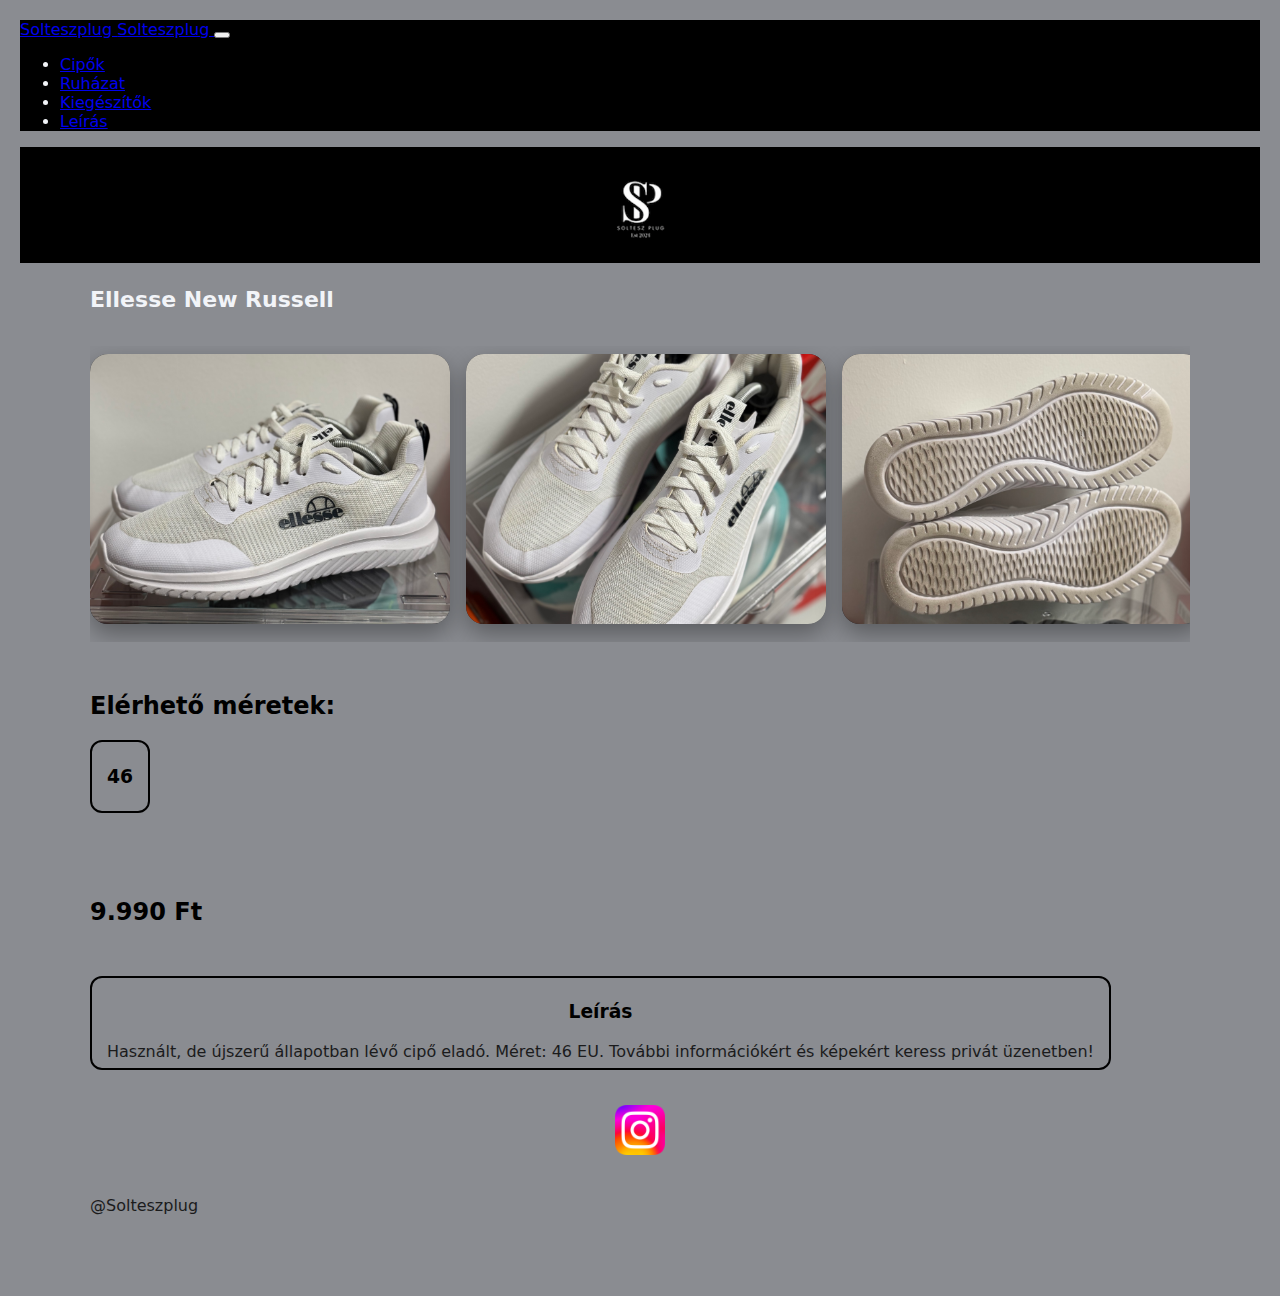
<file: ellesse.html>
<html lang="en">

<head>
    <meta charset="UTF-8">
    <meta name="viewport" content="width=device-width, initial-scale=1.0">
    <title>Document</title>
    <link href="https://cdn.jsdelivr.net/npm/bootstrap@5.1.3/dist/css/bootstrap.min.css" rel="stylesheet"
        integrity="sha384-1BmE4kWBq78iYhFldvKuhfTAU6auU8tT94WrHftjDbrCEXSU1oBoqyl2QvZ6jIW3" crossorigin="anonymous">
    <link rel="stylesheet" href="ellesse.css">

    <style>
        :root {
            --gap: 16px;
            --card-radius: 18px;
        }

        body {
            margin: 0;
            font-family: system-ui, -apple-system, Segoe UI, Roboto, Arial, sans-serif;
            background: #8a8c91;
            color: #f2f4f8;
        }

        header {
            padding: 24px 18px 10px;
            max-width: 1100px;
            margin: 0 auto;
        }

        h1 {
            margin: 0 0 6px;
            font-size: 22px;
            font-weight: 700;
        }

        p {
            margin: 0;
            opacity: 0.8;
            line-height: 1.4;
        }

        /* A görgethető sáv */
        .scroller-wrap {
            max-width: 1100px;
            margin: 0 auto;
            padding: 18px;
        }

        .scroller {
            display: flex;
            gap: var(--gap);
            overflow-x: auto;
            padding: 8px 6px 18px;
            scroll-snap-type: x mandatory;
            -webkit-overflow-scrolling: touch;
            scrollbar-width: thin;
        }

        .scroller::-webkit-scrollbar {
            height: 10px;
        }

        .scroller::-webkit-scrollbar-thumb {
            background: rgba(255, 255, 255, .18);
            border-radius: 999px;
        }

        /* Képkártya */
        .card {
            flex: 0 0 auto;
            width: min(78vw, 360px);
            overflow: visible;
            aspect-ratio: 4 / 3;
            border-radius: var(--card-radius);
            overflow: hidden;
            position: relative;
            scroll-snap-align: start;
            background: #1b1f2a;
            box-shadow: 0 10px 25px rgba(0, 0, 0, .35);
        }

        .card img {
            width: 100%;
            height: 100%;
            object-fit: cover;
            display: block;
        }

        .desc-box {
            margin-top: 16px;
            border: 4px solid #111;
            padding: 16px;
            min-height: 180px;
            background: rgba(255, 255, 255, 0.08);
            /* ha szürke háttérre kell */
            color: #111;

        }

        /* Felirat (opcionális) */
        .caption {
            position: absolute;
            left: 12px;
            right: 12px;
            bottom: 12px;
            padding: 10px 12px;
            border-radius: 14px;
            background: linear-gradient(180deg, rgba(0, 0, 0, .0), rgba(0, 0, 0, .55));
            backdrop-filter: blur(6px);
            font-size: 14px;
            line-height: 1.25;
        }

        /* Kis segéd sor (nyilak) */
        .hint {
            max-width: 1100px;
            margin: 0 auto;
            padding: 0 18px 26px;
            opacity: .75;
            font-size: 13px;
        }

        /* “Lélegző” szél, hogy ne tapadjon */
        .scroller:before,
        .scroller:after {
            content: "";
            flex: 0 0 6px;
        }
    </style>
</head>

<body>
    <nav class="navbar navbar-expand-lg navbar-dark bg-brown" style="background-color: black">
        <div class="container">
            <a class="navbar-brand position-absolute top-50 start-50 translate-middle" href="#Termékek">
                Solteszplug
            </a>
            <a class="navbar-brand position-absolute top-50 start-50 translate-middle" href="fooldal.html">
                Solteszplug
            </a>
            <button class="navbar-toggler" type="button" data-bs-toggle="collapse" data-bs-target="#menu"
                aria-controls="menu" aria-expanded="false" aria-label="Menü megnyitása">
                <span class="navbar-toggler-icon"></span>
            </button>

            <div class="collapse navbar-collapse" id="menu">
                <ul class="navbar-nav me-auto mb-2 mb-lg-0">
                    <li class="nav-item"><a class="nav-link" href="#Cipők">Cipők</a></li>
                    <li class="nav-item"><a class="nav-link" href="#ruha">Ruházat</a></li>
                    <li class="nav-item"><a class="nav-link" href="#kieg">Kiegészítők</a></li>
                    <li class="nav-item"><a class="nav-link" href="#leiras">Leírás</a></li>

                </ul>
            </div>
        </div>
    </nav>

    <div class="borito">
        <img src="Image/logo5.png" alt="logo">
    </div>

    <header>
        <h1>Ellesse New Russell</h1>
    </header>

    <div class="scroller-wrap">
        <div class="scroller">
            <div class="card">
                <a href=""><img src="Image/IMG_62343.jpeg" alt="Kép 1"></a>
            </div>

            <div class="card">
                <img src="Image/IMG_635.jpeg" alt="Kép 2">
            </div>

            <div class="card">
                <img src="Image/IMG_636.jpeg" alt="Kép 2">
            </div>
        </div> <!-- /scroller -->

        <div id="leiras">
            <h2 class="meretezes">Elérhető méretek:</h2>
            <div class="container">
                <div class="meretek">
                    <h3>46</h3>
                </div>
            </div>
        </div>

        <h2 class="meretezes">9.990 Ft</h2>

        <div id="leiras">
            <h2 class="meretezes"></h2>
            <div class="container">
                <div class="meretek">
                    <h3>Leírás</h3>
                    <p>Használt, de újszerű állapotban lévő cipő eladó. Méret: 46 EU.
                        További információkért és képekért keress privát üzenetben!</p>
                </div>
                <divn class="row">
                    <div class="col-6 col-md-4 col-lg-3">
                        <div class="logos">
                            <a href="https://www.instagram.com/direct/t/17844294306080733">
                                <img src="Image/Instagram.svg.png" alt="instagram link">
                            </a>
                        </div>
                    </div>

                    <div class="col-6 col-md-4 col-lg-3">
                        <div class="nevek">
                            <p>@Solteszplug</p>


                        </div>
                    </div>

            </div>

        </div>
    </div>
    <script src="https://cdn.jsdelivr.net/npm/bootstrap@5.1.3/dist/js/bootstrap.bundle.min.js"
        integrity="sha384-ka7Sk0Gln4gmtz2MlQnikT1wXgYsOg+OMhuP+IlRH9sENBO0LRn5q+8nbTov4+1p"
        crossorigin="anonymous"></script>
</body>

</html>
</file>
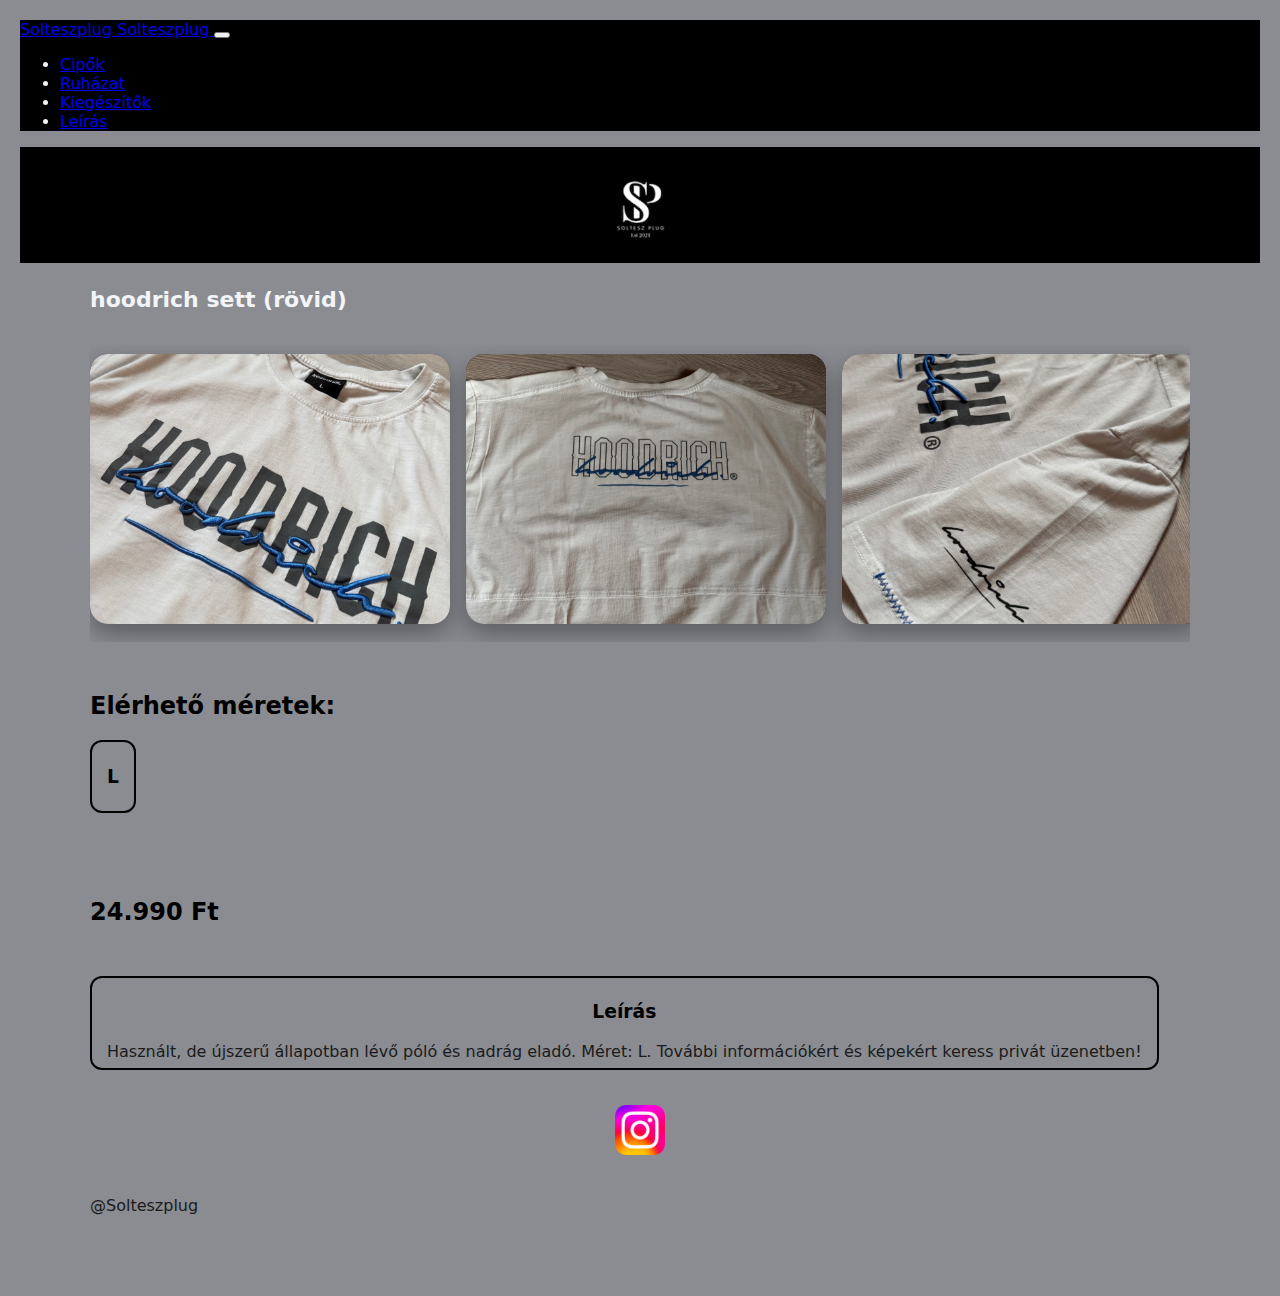
<file: hoodrich.html>
<html lang="en">

<head>
    <meta charset="UTF-8">
    <meta name="viewport" content="width=device-width, initial-scale=1.0">
    <title>Document</title>
    <link href="https://cdn.jsdelivr.net/npm/bootstrap@5.1.3/dist/css/bootstrap.min.css" rel="stylesheet"
        integrity="sha384-1BmE4kWBq78iYhFldvKuhfTAU6auU8tT94WrHftjDbrCEXSU1oBoqyl2QvZ6jIW3" crossorigin="anonymous">
    <link rel="stylesheet" href="hoodrich.css">

    <style>
        :root {
            --gap: 16px;
            --card-radius: 18px;
        }

        body {
            margin: 0;
            font-family: system-ui, -apple-system, Segoe UI, Roboto, Arial, sans-serif;
            background: #8a8c91;
            color: #f2f4f8;
        }

        header {
            padding: 24px 18px 10px;
            max-width: 1100px;
            margin: 0 auto;
        }

        h1 {
            margin: 0 0 6px;
            font-size: 22px;
            font-weight: 700;
        }

        p {
            margin: 0;
            opacity: 0.8;
            line-height: 1.4;
        }

        /* A görgethető sáv */
        .scroller-wrap {
            max-width: 1100px;
            margin: 0 auto;
            padding: 18px;
        }

        .scroller {
            display: flex;
            gap: var(--gap);
            overflow-x: auto;
            padding: 8px 6px 18px;
            scroll-snap-type: x mandatory;
            -webkit-overflow-scrolling: touch;
            scrollbar-width: thin;
        }

        .scroller::-webkit-scrollbar {
            height: 10px;
        }

        .scroller::-webkit-scrollbar-thumb {
            background: rgba(255, 255, 255, .18);
            border-radius: 999px;
        }

        /* Képkártya */
        .card {
            flex: 0 0 auto;
            width: min(78vw, 360px);
            overflow: visible;
            aspect-ratio: 4 / 3;
            border-radius: var(--card-radius);
            overflow: hidden;
            position: relative;
            scroll-snap-align: start;
            background: #1b1f2a;
            box-shadow: 0 10px 25px rgba(0, 0, 0, .35);
        }

        .card img {
            width: 100%;
            height: 100%;
            object-fit: cover;
            display: block;
        }

        .desc-box {
            margin-top: 16px;
            border: 4px solid #111;
            padding: 16px;
            min-height: 180px;
            background: rgba(255, 255, 255, 0.08);
            /* ha szürke háttérre kell */
            color: #111;

        }

        /* Felirat (opcionális) */
        .caption {
            position: absolute;
            left: 12px;
            right: 12px;
            bottom: 12px;
            padding: 10px 12px;
            border-radius: 14px;
            background: linear-gradient(180deg, rgba(0, 0, 0, .0), rgba(0, 0, 0, .55));
            backdrop-filter: blur(6px);
            font-size: 14px;
            line-height: 1.25;
        }

        /* Kis segéd sor (nyilak) */
        .hint {
            max-width: 1100px;
            margin: 0 auto;
            padding: 0 18px 26px;
            opacity: .75;
            font-size: 13px;
        }

        /* “Lélegző” szél, hogy ne tapadjon */
        .scroller:before,
        .scroller:after {
            content: "";
            flex: 0 0 6px;
        }
    </style>
</head>

<body>
    <nav class="navbar navbar-expand-lg navbar-dark bg-brown" style="background-color: black">
        <div class="container">
            <a class="navbar-brand position-absolute top-50 start-50 translate-middle" href="#Termékek">
                Solteszplug
            </a>
            <a class="navbar-brand position-absolute top-50 start-50 translate-middle" href="fooldal.html">
                Solteszplug
            </a>
            <button class="navbar-toggler" type="button" data-bs-toggle="collapse" data-bs-target="#menu"
                aria-controls="menu" aria-expanded="false" aria-label="Menü megnyitása">
                <span class="navbar-toggler-icon"></span>
            </button>

            <div class="collapse navbar-collapse" id="menu">
                <ul class="navbar-nav me-auto mb-2 mb-lg-0">
                    <li class="nav-item"><a class="nav-link" href="#Cipők">Cipők</a></li>
                    <li class="nav-item"><a class="nav-link" href="#ruha">Ruházat</a></li>
                    <li class="nav-item"><a class="nav-link" href="#kieg">Kiegészítők</a></li>
                    <li class="nav-item"><a class="nav-link" href="#leiras">Leírás</a></li>

                </ul>
            </div>
        </div>
    </nav>

    <div class="borito">
        <img src="Image/logo5.png" alt="logo">
    </div>

    <header>
        <h1>hoodrich sett (rövid)</h1>
    </header>

    <div class="scroller-wrap">
        <div class="scroller">
            <div class="card">
                <a href=""><img src="Image/IMG_5048.jpeg" alt="Kép 1"></a>
            </div>

            <div class="card">
                <img src="Image/IMG_5050.jpeg" alt="Kép 2">
            </div>

            <div class="card">
                <img src="Image/IMG_5049.jpeg" alt="Kép 2">
            </div>

            <div class="card">
                <img src="Image/IMG_5047.jpeg" alt="Kép 2">
            </div>

            <div class="card">
                <img src="Image/IMG_5046.jpeg" alt="Kép 2">
            </div>

            <div class="card">
                <img src="Image/IMG_5045.jpeg" alt="Kép 2">
            </div>
        </div> <!-- /scroller -->

        <div id="leiras">
            <h2 class="meretezes">Elérhető méretek:</h2>
            <div class="container">
                <div class="meretek">
                    <h3>L</h3>
                </div>
            </div>
        </div>

        <h2 class="meretezes">24.990 Ft</h2>

        <div id="leiras">
            <h2 class="meretezes"></h2>
            <div class="container">
                <div class="meretek">
                    <h3>Leírás</h3>
                    <p>Használt, de újszerű állapotban lévő póló és nadrág eladó. Méret: L. További információkért és képekért keress privát üzenetben!</p>
                </div>
                <divn class="row">
                    <div class="col-6 col-md-4 col-lg-3">
                        <div class="logos">
                            <a href="https://www.instagram.com/direct/t/17844294306080733">
                                <img src="Image/Instagram.svg.png" alt="instagram link">
                            </a>
                        </div>
                    </div>

                    <div class="col-6 col-md-4 col-lg-3">
                        <div class="nevek">
                            <p>@Solteszplug</p>


                        </div>
                    </div>

            </div>

        </div>
    </div>
    <script src="https://cdn.jsdelivr.net/npm/bootstrap@5.1.3/dist/js/bootstrap.bundle.min.js"
        integrity="sha384-ka7Sk0Gln4gmtz2MlQnikT1wXgYsOg+OMhuP+IlRH9sENBO0LRn5q+8nbTov4+1p"
        crossorigin="anonymous"></script>
</body>

</html>
</html>
</file>
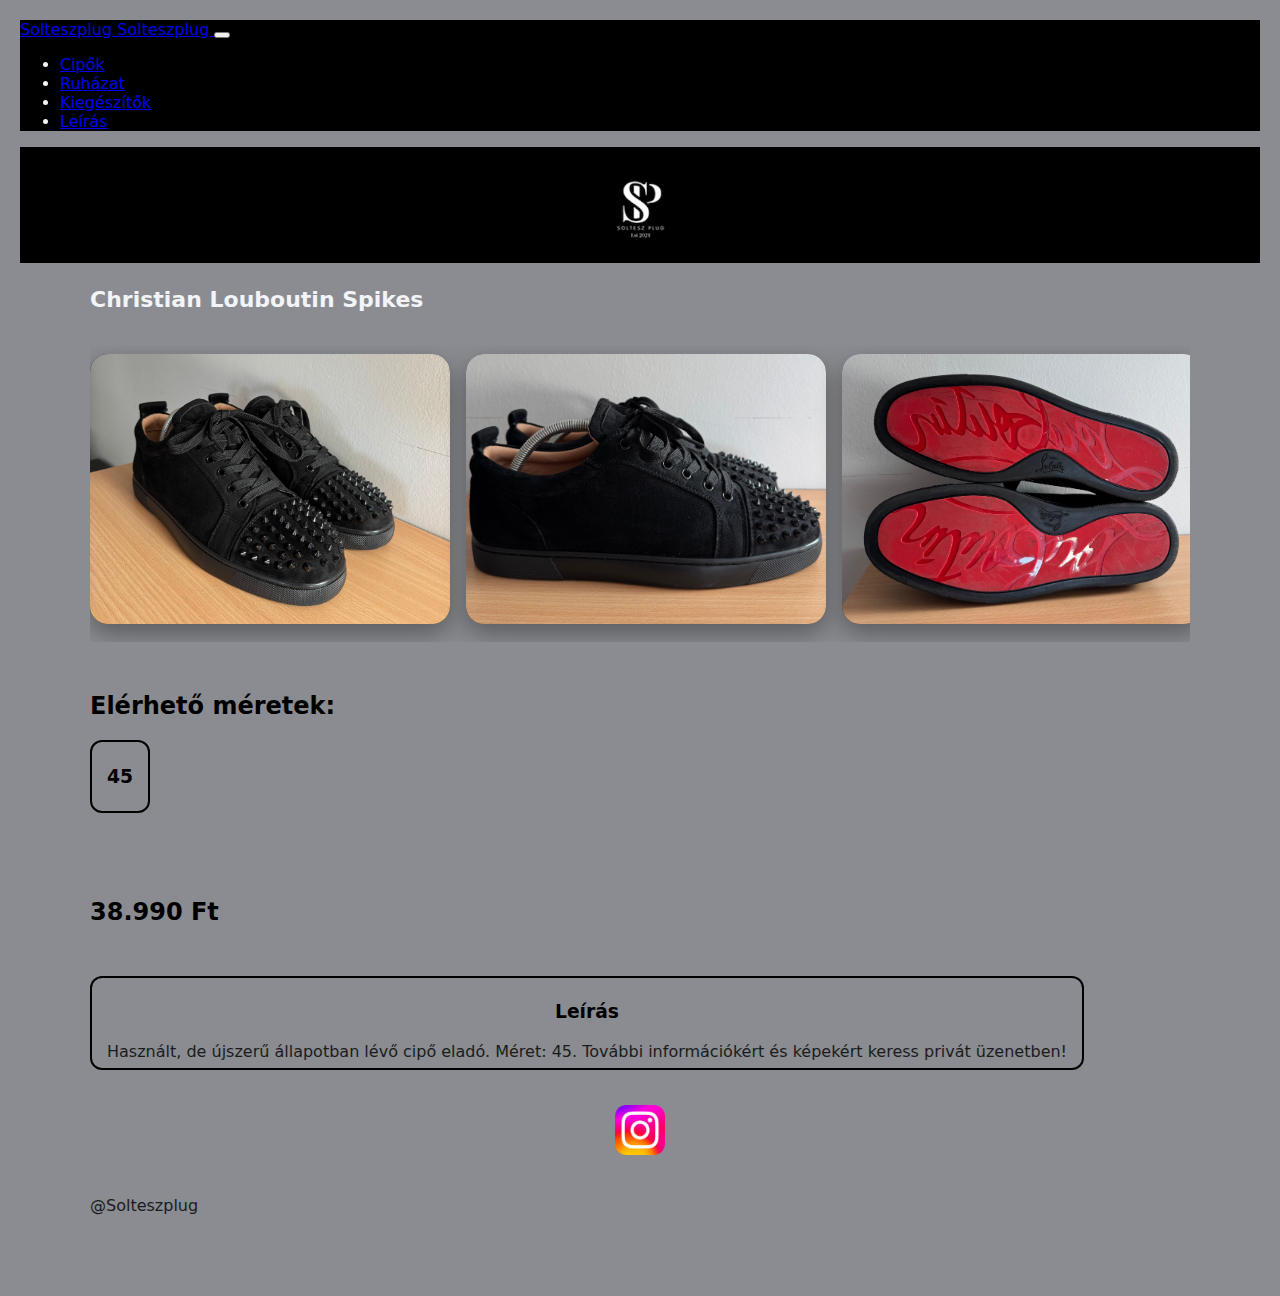
<file: lobutin.html>
<html lang="en">

<head>
    <meta charset="UTF-8">
    <meta name="viewport" content="width=device-width, initial-scale=1.0">
    <title>Document</title>
    <link href="https://cdn.jsdelivr.net/npm/bootstrap@5.1.3/dist/css/bootstrap.min.css" rel="stylesheet"
        integrity="sha384-1BmE4kWBq78iYhFldvKuhfTAU6auU8tT94WrHftjDbrCEXSU1oBoqyl2QvZ6jIW3" crossorigin="anonymous">
    <link rel="stylesheet" href="lobutin.css">

    <style>
        :root {
            --gap: 16px;
            --card-radius: 18px;
        }

        body {
            margin: 0;
            font-family: system-ui, -apple-system, Segoe UI, Roboto, Arial, sans-serif;
            background: #8a8c91;
            color: #f2f4f8;
        }

        header {
            padding: 24px 18px 10px;
            max-width: 1100px;
            margin: 0 auto;
        }

        h1 {
            margin: 0 0 6px;
            font-size: 22px;
            font-weight: 700;
        }

        p {
            margin: 0;
            opacity: 0.8;
            line-height: 1.4;
        }

        /* A görgethető sáv */
        .scroller-wrap {
            max-width: 1100px;
            margin: 0 auto;
            padding: 18px;
        }

        .scroller {
            display: flex;
            gap: var(--gap);
            overflow-x: auto;
            padding: 8px 6px 18px;
            scroll-snap-type: x mandatory;
            -webkit-overflow-scrolling: touch;
            scrollbar-width: thin;
        }

        .scroller::-webkit-scrollbar {
            height: 10px;
        }

        .scroller::-webkit-scrollbar-thumb {
            background: rgba(255, 255, 255, .18);
            border-radius: 999px;
        }

        /* Képkártya */
        .card {
            flex: 0 0 auto;
            width: min(78vw, 360px);
            overflow: visible;
            aspect-ratio: 4 / 3;
            border-radius: var(--card-radius);
            overflow: hidden;
            position: relative;
            scroll-snap-align: start;
            background: #1b1f2a;
            box-shadow: 0 10px 25px rgba(0, 0, 0, .35);
        }

        .card img {
            width: 100%;
            height: 100%;
            object-fit: cover;
            display: block;
        }

        .desc-box {
            margin-top: 16px;
            border: 4px solid #111;
            padding: 16px;
            min-height: 180px;
            background: rgba(255, 255, 255, 0.08);
            /* ha szürke háttérre kell */
            color: #111;

        }

        /* Felirat (opcionális) */
        .caption {
            position: absolute;
            left: 12px;
            right: 12px;
            bottom: 12px;
            padding: 10px 12px;
            border-radius: 14px;
            background: linear-gradient(180deg, rgba(0, 0, 0, .0), rgba(0, 0, 0, .55));
            backdrop-filter: blur(6px);
            font-size: 14px;
            line-height: 1.25;
        }

        /* Kis segéd sor (nyilak) */
        .hint {
            max-width: 1100px;
            margin: 0 auto;
            padding: 0 18px 26px;
            opacity: .75;
            font-size: 13px;
        }

        /* “Lélegző” szél, hogy ne tapadjon */
        .scroller:before,
        .scroller:after {
            content: "";
            flex: 0 0 6px;
        }
    </style>
</head>

<body>
    <nav class="navbar navbar-expand-lg navbar-dark bg-brown" style="background-color: black">
        <div class="container">
            <a class="navbar-brand position-absolute top-50 start-50 translate-middle" href="#Termékek">
                Solteszplug
            </a>
            <a class="navbar-brand position-absolute top-50 start-50 translate-middle" href="fooldal.html">
                Solteszplug
            </a>
            <button class="navbar-toggler" type="button" data-bs-toggle="collapse" data-bs-target="#menu"
                aria-controls="menu" aria-expanded="false" aria-label="Menü megnyitása">
                <span class="navbar-toggler-icon"></span>
            </button>

            <div class="collapse navbar-collapse" id="menu">
                <ul class="navbar-nav me-auto mb-2 mb-lg-0">
                    <li class="nav-item"><a class="nav-link" href="#Cipők">Cipők</a></li>
                    <li class="nav-item"><a class="nav-link" href="#ruha">Ruházat</a></li>
                    <li class="nav-item"><a class="nav-link" href="#kieg">Kiegészítők</a></li>
                    <li class="nav-item"><a class="nav-link" href="#leiras">Leírás</a></li>

                </ul>
            </div>
        </div>
    </nav>

    <div class="borito">
        <img src="Image/logo5.png" alt="logo">
    </div>

    <header>
        <h1>Christian Louboutin Spikes</h1>
    </header>

    <div class="scroller-wrap">
        <div class="scroller">
            <div class="card">
                <a href=""><img src="Image/IMG_6196.jpeg" alt="Kép 1"></a>
            </div>

            <div class="card">
                <img src="Image/IMG_6195.jpeg" alt="Kép 2">
            </div>

            <div class="card">
                <img src="Image/IMG_6197.jpeg" alt="Kép 2">
            </div>
        </div> <!-- /scroller -->

        <div id="leiras">
            <h2 class="meretezes">Elérhető méretek:</h2>
            <div class="container">
                <div class="meretek">
                    <h3>45</h3>
                </div>
            </div>
        </div>

        <h2 class="meretezes">38.990 Ft</h2>

        <div id="leiras">
            <h2 class="meretezes"></h2>
            <div class="container">
                <div class="meretek">
                    <h3>Leírás</h3>
                    <p>Használt, de újszerű állapotban lévő cipő eladó. Méret: 45.
                        További információkért és képekért keress privát üzenetben!</p>
                </div>
                <divn class="row">
                    <div class="col-6 col-md-4 col-lg-3">
                        <div class="logos">
                            <a href="https://www.instagram.com/direct/t/17844294306080733">
                                <img src="Image/Instagram.svg.png" alt="instagram link">
                            </a>
                        </div>
                    </div>

                    <div class="col-6 col-md-4 col-lg-3">
                        <div class="nevek">
                            <p>@Solteszplug</p>


                        </div>
                    </div>

            </div>

        </div>
    </div>
    <script src="https://cdn.jsdelivr.net/npm/bootstrap@5.1.3/dist/js/bootstrap.bundle.min.js"
        integrity="sha384-ka7Sk0Gln4gmtz2MlQnikT1wXgYsOg+OMhuP+IlRH9sENBO0LRn5q+8nbTov4+1p"
        crossorigin="anonymous"></script>
</body>

</html>
</file>
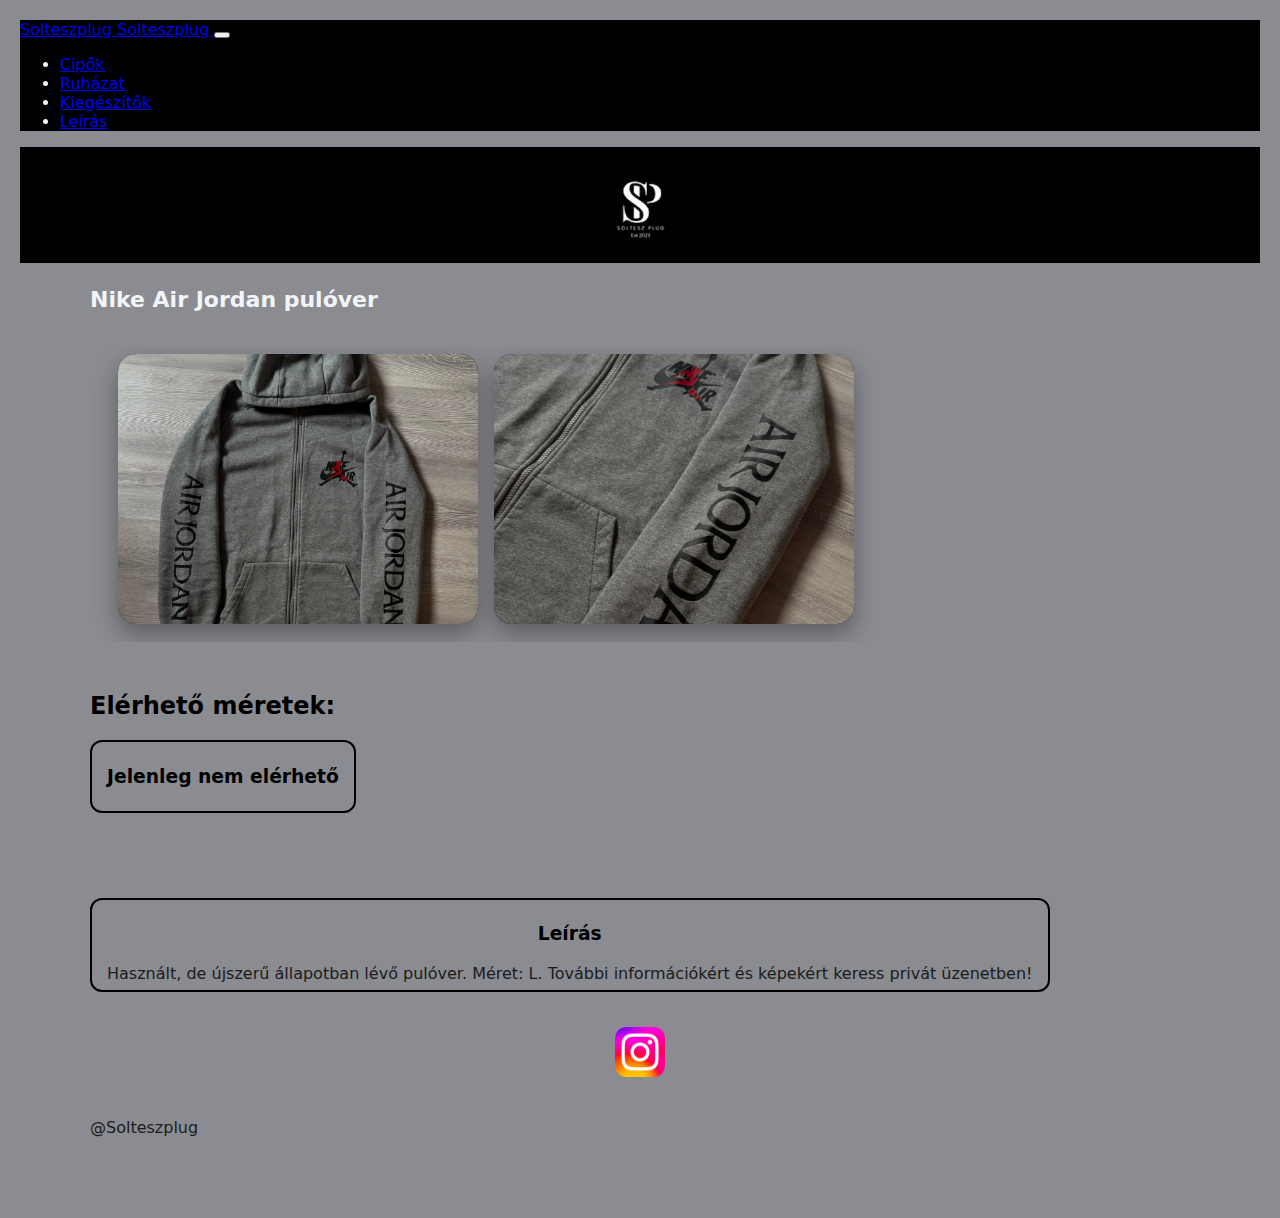
<file: nike.html>
<html lang="en">

<head>
    <meta charset="UTF-8">
    <meta name="viewport" content="width=device-width, initial-scale=1.0">
    <title>Document</title>
    <link href="https://cdn.jsdelivr.net/npm/bootstrap@5.1.3/dist/css/bootstrap.min.css" rel="stylesheet"
        integrity="sha384-1BmE4kWBq78iYhFldvKuhfTAU6auU8tT94WrHftjDbrCEXSU1oBoqyl2QvZ6jIW3" crossorigin="anonymous">
    <link rel="stylesheet" href="nike.css">

    <style>
        :root {
            --gap: 16px;
            --card-radius: 18px;
        }

        body {
            margin: 0;
            font-family: system-ui, -apple-system, Segoe UI, Roboto, Arial, sans-serif;
            background: #8a8c91;
            color: #f2f4f8;
        }

        header {
            padding: 24px 18px 10px;
            max-width: 1100px;
            margin: 0 auto;
        }

        h1 {
            margin: 0 0 6px;
            font-size: 22px;
            font-weight: 700;
        }

        p {
            margin: 0;
            opacity: 0.8;
            line-height: 1.4;
        }

        /* A görgethető sáv */
        .scroller-wrap {
            max-width: 1100px;
            margin: 0 auto;
            padding: 18px;
        }

        .scroller {
            display: flex;
            gap: var(--gap);
            overflow-x: auto;
            padding: 8px 6px 18px;
            scroll-snap-type: x mandatory;
            -webkit-overflow-scrolling: touch;
            scrollbar-width: thin;
        }

        .scroller::-webkit-scrollbar {
            height: 10px;
        }

        .scroller::-webkit-scrollbar-thumb {
            background: rgba(255, 255, 255, .18);
            border-radius: 999px;
        }

        /* Képkártya */
        .card {
            flex: 0 0 auto;
            width: min(78vw, 360px);
            overflow: visible;
            aspect-ratio: 4 / 3;
            border-radius: var(--card-radius);
            overflow: hidden;
            position: relative;
            scroll-snap-align: start;
            background: #1b1f2a;
            box-shadow: 0 10px 25px rgba(0, 0, 0, .35);
        }

        .card img {
            width: 100%;
            height: 100%;
            object-fit: cover;
            display: block;
        }

        .desc-box {
            margin-top: 16px;
            border: 4px solid #111;
            padding: 16px;
            min-height: 180px;
            background: rgba(255, 255, 255, 0.08);
            /* ha szürke háttérre kell */
            color: #111;

        }

        /* Felirat (opcionális) */
        .caption {
            position: absolute;
            left: 12px;
            right: 12px;
            bottom: 12px;
            padding: 10px 12px;
            border-radius: 14px;
            background: linear-gradient(180deg, rgba(0, 0, 0, .0), rgba(0, 0, 0, .55));
            backdrop-filter: blur(6px);
            font-size: 14px;
            line-height: 1.25;
        }

        /* Kis segéd sor (nyilak) */
        .hint {
            max-width: 1100px;
            margin: 0 auto;
            padding: 0 18px 26px;
            opacity: .75;
            font-size: 13px;
        }

        /* “Lélegző” szél, hogy ne tapadjon */
        .scroller:before,
        .scroller:after {
            content: "";
            flex: 0 0 6px;
        }
    </style>
</head>

<body>
    <nav class="navbar navbar-expand-lg navbar-dark bg-brown" style="background-color: black">
        <div class="container">
            <a class="navbar-brand position-absolute top-50 start-50 translate-middle" href="#Termékek">
                Solteszplug
            </a>
            <a class="navbar-brand position-absolute top-50 start-50 translate-middle" href="fooldal.html">
                Solteszplug
            </a>
            <button class="navbar-toggler" type="button" data-bs-toggle="collapse" data-bs-target="#menu"
                aria-controls="menu" aria-expanded="false" aria-label="Menü megnyitása">
                <span class="navbar-toggler-icon"></span>
            </button>

            <div class="collapse navbar-collapse" id="menu">
                <ul class="navbar-nav me-auto mb-2 mb-lg-0">
                    <li class="nav-item"><a class="nav-link" href="#Cipők">Cipők</a></li>
                    <li class="nav-item"><a class="nav-link" href="#ruha">Ruházat</a></li>
                    <li class="nav-item"><a class="nav-link" href="#kieg">Kiegészítők</a></li>
                    <li class="nav-item"><a class="nav-link" href="#leiras">Leírás</a></li>

                </ul>
            </div>
        </div>
    </nav>

    <div class="borito">
        <img src="Image/logo5.png" alt="logo">
    </div>

    <header>
        <h1>Nike Air Jordan pulóver</h1>
    </header>

    <div class="scroller-wrap">
        <div class="scroller">
            <div class="card">
                <a href=""><img src="Image/IMG_5205.jpeg" alt="Kép 1"></a>
            </div>

            <div class="card">
                <img src="Image/IMG_5206.jpeg" alt="Kép 2">
            </div>
        </div> <!-- /scroller -->

        <div id="leiras">
            <h2 class="meretezes">Elérhető méretek:</h2>
            <div class="container">
                <div class="meretek">
                    <h3>Jelenleg nem elérhető</h3>
                </div>
            </div>
        </div>

        <div id="leiras">
            <h2 class="meretezes"></h2>
            <div class="container">
                <div class="meretek">
                    <h3>Leírás</h3>
                    <p>Használt, de újszerű állapotban lévő pulóver. Méret: L. További információkért és képekért keress privát üzenetben!</p>
                </div>
                <divn class="row">
                    <div class="col-6 col-md-4 col-lg-3">
                        <div class="logos">
                            <a href="https://www.instagram.com/direct/t/17844294306080733">
                                <img src="Image/Instagram.svg.png" alt="instagram link">
                            </a>
                        </div>
                    </div>

                    <div class="col-6 col-md-4 col-lg-3">
                        <div class="nevek">
                            <p>@Solteszplug</p>


                        </div>
                    </div>

            </div>

        </div>
    </div>
    <script src="https://cdn.jsdelivr.net/npm/bootstrap@5.1.3/dist/js/bootstrap.bundle.min.js"
        integrity="sha384-ka7Sk0Gln4gmtz2MlQnikT1wXgYsOg+OMhuP+IlRH9sENBO0LRn5q+8nbTov4+1p"
        crossorigin="anonymous"></script>
</body>

</html>
</html>
</file>
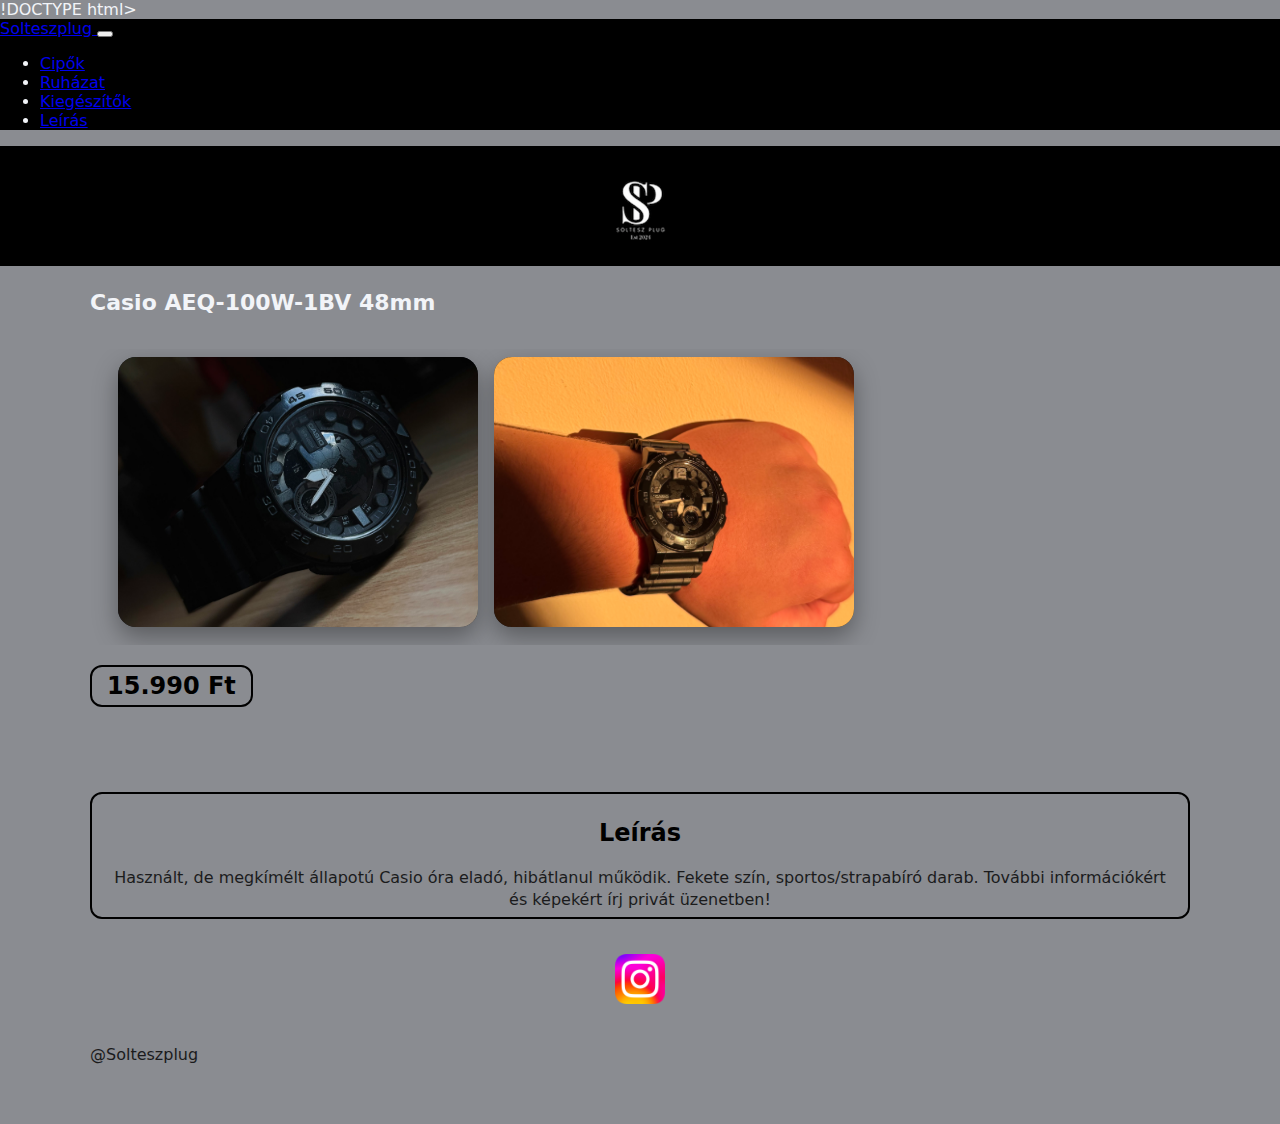
<file: ora.html>
!DOCTYPE html>
<html lang="en">

<head>
    <meta charset="UTF-8">
    <meta name="viewport" content="width=device-width, initial-scale=1.0">
    <title>Document</title>
    <link href="https://cdn.jsdelivr.net/npm/bootstrap@5.1.3/dist/css/bootstrap.min.css" rel="stylesheet"
        integrity="sha384-1BmE4kWBq78iYhFldvKuhfTAU6auU8tT94WrHftjDbrCEXSU1oBoqyl2QvZ6jIW3" crossorigin="anonymous">
    <link rel="stylesheet" href="ora.css">

    <style>
        :root {
            --gap: 16px;
            --card-radius: 18px;
        }

        body {
            margin: 0;
            font-family: system-ui, -apple-system, Segoe UI, Roboto, Arial, sans-serif;
            background: #8a8c91;
            color: #f2f4f8;
        }

        header {
            padding: 24px 18px 10px;
            max-width: 1100px;
            margin: 0 auto;
        }

        h1 {
            margin: 0 0 6px;
            font-size: 22px;
            font-weight: 700;
        }

        p {
            margin: 0;
            opacity: 0.8;
            line-height: 1.4;
        }

        /* A görgethető sáv */
        .scroller-wrap {
            max-width: 1100px;
            margin: 0 auto;
            padding: 18px;
        }

        .scroller {
            display: flex;
            gap: var(--gap);
            overflow-x: auto;
            padding: 8px 6px 18px;
            scroll-snap-type: x mandatory;
            -webkit-overflow-scrolling: touch;
            scrollbar-width: thin;
        }

        .scroller::-webkit-scrollbar {
            height: 10px;
        }

        .scroller::-webkit-scrollbar-thumb {
            background: rgba(255, 255, 255, .18);
            border-radius: 999px;
        }

        /* Képkártya */
        .card {
            flex: 0 0 auto;
            width: min(78vw, 360px);
            overflow: visible;
            aspect-ratio: 4 / 3;
            border-radius: var(--card-radius);
            overflow: hidden;
            position: relative;
            scroll-snap-align: start;
            background: #1b1f2a;
            box-shadow: 0 10px 25px rgba(0, 0, 0, .35);
        }

        .card img {
            width: 100%;
            height: 100%;
            object-fit: cover;
            display: block;
        }

        .desc-box {
            margin-top: 16px;
            border: 4px solid #111;
            padding: 16px;
            min-height: 180px;
            background: rgba(255, 255, 255, 0.08);
            /* ha szürke háttérre kell */
            color: #111;

        }

        /* Felirat (opcionális) */
        .caption {
            position: absolute;
            left: 12px;
            right: 12px;
            bottom: 12px;
            padding: 10px 12px;
            border-radius: 14px;
            background: linear-gradient(180deg, rgba(0, 0, 0, .0), rgba(0, 0, 0, .55));
            backdrop-filter: blur(6px);
            font-size: 14px;
            line-height: 1.25;
        }

        /* Kis segéd sor (nyilak) */
        .hint {
            max-width: 1100px;
            margin: 0 auto;
            padding: 0 18px 26px;
            opacity: .75;
            font-size: 13px;
        }

        /* “Lélegző” szél, hogy ne tapadjon */
        .scroller:before,
        .scroller:after {
            content: "";
            flex: 0 0 6px;
        }
    </style>


</head>

<body>
    <nav class="navbar navbar-expand-lg navbar-dark bg-brown" style="background-color: black">
        <div class="container">
            <a class="navbar-brand position-absolute top-50 start-50 translate-middle" href="#Termékek">
                Solteszplug
            </a>
            <button class="navbar-toggler" type="button" data-bs-toggle="collapse" data-bs-target="#menu"
                aria-controls="menu" aria-expanded="false" aria-label="Menü megnyitása">
                <span class="navbar-toggler-icon"></span>
            </button>

            <div class="collapse navbar-collapse" id="menu">
                <ul class="navbar-nav me-auto mb-2 mb-lg-0">
                    <li class="nav-item"><a class="nav-link" href="#Cipők">Cipők</a></li>
                    <li class="nav-item"><a class="nav-link" href="#ruha">Ruházat</a></li>
                    <li class="nav-item"><a class="nav-link" href="#kieg">Kiegészítők</a></li>
                    <li class="nav-item"><a class="nav-link" href="#leiras">Leírás</a></li>

                </ul>
            </div>
        </div>
    </nav>
    <div class="borito">
        <img src="Image/logo5.png" alt="logo">
    </div>

    <header>
        <h1>Casio AEQ-100W-1BV 48mm</h1>

    </header>

    <div class="scroller-wrap">
        <div class="scroller">
            <div class="card">
                <img src="Image/IMG_5060.jpeg" alt="Kép 1">
            </div>

            <div class="card">
                <img src="Image/IMG_5064.jpeg" alt="Kép 2">
            </div>
        </div> <!-- /scroller -->

        <h2 class="meretek">15.990 Ft</h2>

        <div id="leiras">
            <h2 class="meretezes"></h2>
            <div class="container">
                <div class="meretek">
                    <h2 class="leirasok">Leírás</h2>
                    <p>Használt, de megkímélt állapotú Casio óra eladó, hibátlanul működik. Fekete szín, sportos/strapabíró darab. További információkért és képekért írj privát üzenetben!</p>
                </div>
                <divn class="row">
                    <div class="col-6 col-md-4 col-lg-3">
                        <div class="logos">
                            <a href="https://www.instagram.com/direct/t/17844294306080733">
                                <img src="Image/Instagram.svg.png" alt="instagram link">
                            </a>
                        </div>
                    </div>

                    <div class="col-6 col-md-4 col-lg-3">
                        <div class="nevek">
                            <p>@Solteszplug</p>


                        </div>
                    </div>
                </div>
            </div>

        </div>

        





</body>

</html>
</file>
<file: balenci2.css>
.borito img{
    display: block;
    margin-left: auto;
    margin-right: auto;
    width: 100%;
}



.meretek{
    color: black;
    display: inline-block;
    border: 2px solid black;
    border-radius: 12px;
    padding: 5px 15px;
    text-align: center;
    margin-bottom: 35px;
}

body{
    background:#8a8c91;
    color:#fff;
    font-family:Arial;
    padding:20px
}

.meretezes{
    margin-top: 50px;
    color: black;
}

.logos{
  display: flex;
  justify-content: center;
  margin-bottom: 40px;
}

.logos img{
  width: 50px;
  height: 50px;
}

.nevek{
  display: inline-block;
  margin-bottom: 40px;
}

.nevek p{
  margin-left: 0;
  color: black;
}
</file>
<file: adidas2.css>
.borito img{
    display: block;
    margin-left: auto;
    margin-right: auto;
    width: 100%;
}



.meretek{
    color: black;
    display: inline-block;
    border: 2px solid black;
    border-radius: 12px;
    padding: 5px 15px;
    text-align: center;
    margin-bottom: 35px;
}

body{
    background:#8a8c91;
    color:#fff;
    font-family:Arial;
    padding:20px
}

.meretezes{
    margin-top: 50px;
    color: black;
}

.logos{
  display: flex;
  justify-content: center;
  margin-bottom: 40px;
}

.logos img{
  width: 50px;
  height: 50px;
}

.nevek{
  display: inline-block;
  margin-bottom: 40px;
}

.nevek p{
  margin-left: 0;
  color: black;
}
</file>
<file: balenci.css>
.borito img{
    display: block;
    margin-left: auto;
    margin-right: auto;
    width: 100%;
}



.meretek{
    color: black;
    display: inline-block;
    border: 2px solid black;
    border-radius: 12px;
    padding: 5px 15px;
    text-align: center;
    margin-bottom: 35px;
}

body{
    background:#8a8c91;
    color:#fff;
    font-family:Arial;
    padding:20px
}

.meretezes{
    margin-top: 50px;
    color: black;
}

.logos{
  display: flex;
  justify-content: center;
  margin-bottom: 40px;
}

.logos img{
  width: 50px;
  height: 50px;
}

.nevek{
  display: inline-block;
  margin-bottom: 40px;
}

.nevek p{
  margin-left: 0;
  color: black;
}
</file>
<file: casablanca.css>
.borito img{
    display: block;
    margin-left: auto;
    margin-right: auto;
    width: 100%;
}



.meretek{
    color: black;
    display: inline-block;
    border: 2px solid black;
    border-radius: 12px;
    padding: 5px 15px;
    text-align: center;
    margin-bottom: 35px;
}

body{
    background:#8a8c91;
    color:#fff;
    font-family:Arial;
    padding:20px
}

.leirasok{
    color: black;
}

.logos{
  display: flex;
  justify-content: center;
  margin-bottom: 40px;
}

.logos img{
  width: 50px;
  height: 50px;
}

.nevek{
  display: inline-block;
  margin-bottom: 40px;
}

.nevek p{
  margin-left: 0;
  color: black;
}
</file>
<file: ellesse.css>
.borito img{
    display: block;
    margin-left: auto;
    margin-right: auto;
    width: 100%;
}



.meretek{
    color: black;
    display: inline-block;
    border: 2px solid black;
    border-radius: 12px;
    padding: 5px 15px;
    text-align: center;
    margin-bottom: 35px;
}

body{
    background:#8a8c91;
    color:#fff;
    font-family:Arial;
    padding:20px
}

.meretezes{
    margin-top: 50px;
    color: black;
}

.logos{
  display: flex;
  justify-content: center;
  margin-bottom: 40px;
}

.logos img{
  width: 50px;
  height: 50px;
}

.nevek{
  display: inline-block;
  margin-bottom: 40px;
}

.nevek p{
  margin-left: 0;
  color: black;
}
</file>
<file: hoodrich.css>
.borito img{
    display: block;
    margin-left: auto;
    margin-right: auto;
    width: 100%;
}



.meretek{
    color: black;
    display: inline-block;
    border: 2px solid black;
    border-radius: 12px;
    padding: 5px 15px;
    text-align: center;
    margin-bottom: 35px;
}

body{
    background:#8a8c91;
    color:#fff;
    font-family:Arial;
    padding:20px
}

.meretezes{
    margin-top: 50px;
    color: black;
}

.logos{
  display: flex;
  justify-content: center;
  margin-bottom: 40px;
}

.logos img{
  width: 50px;
  height: 50px;
}

.nevek{
  display: inline-block;
  margin-bottom: 40px;
}

.nevek p{
  margin-left: 0;
  color: black;
}
</file>
<file: lobutin.css>
.borito img{
    display: block;
    margin-left: auto;
    margin-right: auto;
    width: 100%;
}



.meretek{
    color: black;
    display: inline-block;
    border: 2px solid black;
    border-radius: 12px;
    padding: 5px 15px;
    text-align: center;
    margin-bottom: 35px;
}

body{
    background:#8a8c91;
    color:#fff;
    font-family:Arial;
    padding:20px
}

.meretezes{
    margin-top: 50px;
    color: black;
}

.logos{
  display: flex;
  justify-content: center;
  margin-bottom: 40px;
}

.logos img{
  width: 50px;
  height: 50px;
}

.nevek{
  display: inline-block;
  margin-bottom: 40px;
}

.nevek p{
  margin-left: 0;
  color: black;
}
</file>
<file: nike.css>
.borito img{
    display: block;
    margin-left: auto;
    margin-right: auto;
    width: 100%;
}



.meretek{
    color: black;
    display: inline-block;
    border: 2px solid black;
    border-radius: 12px;
    padding: 5px 15px;
    text-align: center;
    margin-bottom: 35px;
}

body{
    background:#8a8c91;
    color:#fff;
    font-family:Arial;
    padding:20px
}

.meretezes{
    margin-top: 50px;
    color: black;
}

.logos{
  display: flex;
  justify-content: center;
  margin-bottom: 40px;
}

.logos img{
  width: 50px;
  height: 50px;
}

.nevek{
  display: inline-block;
  margin-bottom: 40px;
}

.nevek p{
  margin-left: 0;
  color: black;
}
</file>
<file: ora.css>
.borito img{
    display: block;
    margin-left: auto;
    margin-right: auto;
    width: 100%;
}

h3{
    color: white;
}

.meretezes{
    margin-top: 50px;
    color: black;
}

.logos{
  display: flex;
  justify-content: center;
  margin-bottom: 40px;
}

.logos img{
  width: 50px;
  height: 50px;
}

.nevek{
  display: inline-block;
  margin-bottom: 40px;
}

.nevek p{
  margin-left: 0;
  color: black;
}

.meretek{
    color: black;
    display: inline-block;
    border: 2px solid black;
    border-radius: 12px;
    padding: 5px 15px;
    text-align: center;
    margin-bottom: 35px;
}
</file>
